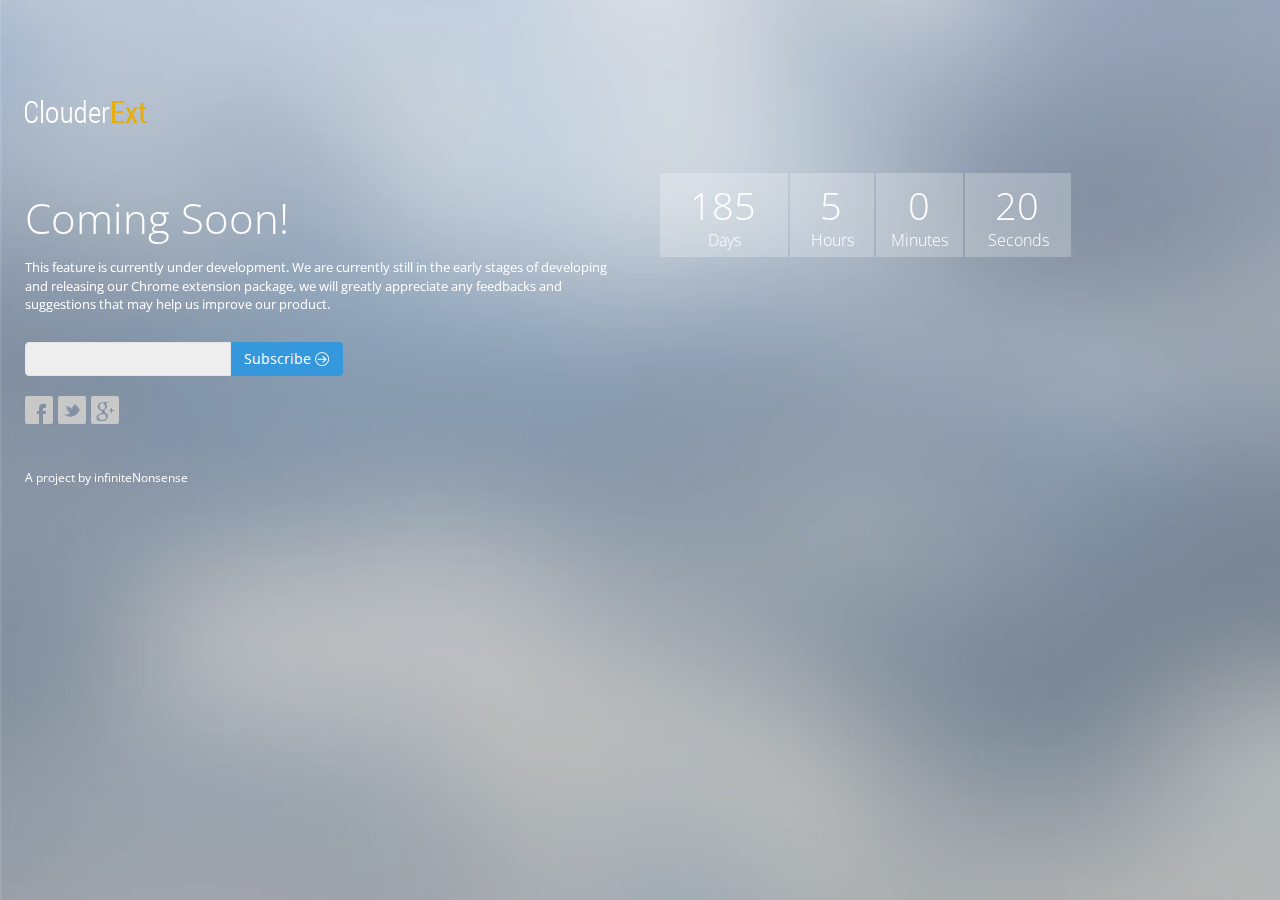
<file: coming.html>
<!DOCTYPE html>
<!-- 
Welcome to ClouderExt Sourcer
-->
<!--[if IE 8]> <html lang="en" class="ie8 no-js"> <![endif]-->
<!--[if IE 9]> <html lang="en" class="ie9 no-js"> <![endif]-->
<!--[if !IE]><!-->
<html lang="en">
<!--<![endif]-->
<!-- BEGIN HEAD -->
<head>
<meta charset="utf-8"/>
<title>ClouderExt | Coming Soon</title>
<meta http-equiv="X-UA-Compatible" content="IE=edge">
<meta content="width=device-width, initial-scale=1.0" name="viewport"/>
<meta http-equiv="Content-type" content="text/html; charset=utf-8">
<meta content="" name="description"/>
<meta content="" name="author"/>
<!-- BEGIN GLOBAL MANDATORY STYLES -->
<link href="https://fonts.googleapis.com/css?family=Open+Sans:400,300,600,700&subset=all" rel="stylesheet" type="text/css">
<link href="assets/global/plugins/font-awesome/css/font-awesome.min.css" rel="stylesheet" type="text/css">
<link href="assets/global/plugins/simple-line-icons/simple-line-icons.min.css" rel="stylesheet" type="text/css">
<link href="assets/global/plugins/bootstrap/css/bootstrap.min.css" rel="stylesheet" type="text/css">
<link href="assets/global/plugins/uniform/css/uniform.default.css" rel="stylesheet" type="text/css">
<link href="assets/global/plugins/bootstrap-switch/css/bootstrap-switch.min.css" rel="stylesheet" type="text/css"/>
<!-- END GLOBAL MANDATORY STYLES -->
<!-- BEGIN PAGE LEVEL STYLES -->
<link href="assets/admin/pages/css/coming-soon.css" rel="stylesheet" type="text/css"/>
<!-- END PAGE LEVEL STYLES -->
<!-- BEGIN THEME STYLES -->
<link href="assets/global/css/components-rounded.css" id="style_components" rel="stylesheet" type="text/css"/>
<link href="assets/global/css/plugins.css" rel="stylesheet" type="text/css"/>
<link href="assets/admin/layout4/css/layout.css" rel="stylesheet" type="text/css"/>
<link id="style_color" href="assets/admin/layout4/css/themes/light.css" rel="stylesheet" type="text/css"/>
<link href="assets/admin/layout4/css/custom.css" rel="stylesheet" type="text/css"/>
<!-- END THEME STYLES -->
<link rel="shortcut icon" href="favicon.ico"/>
</head>
<!-- END HEAD -->
<!-- BEGIN BODY -->
<!-- DOC: Apply "page-header-fixed-mobile" and "page-footer-fixed-mobile" class to body element to force fixed header or footer in mobile devices -->
<!-- DOC: Apply "page-sidebar-closed" class to the body and "page-sidebar-menu-closed" class to the sidebar menu element to hide the sidebar by default -->
<!-- DOC: Apply "page-sidebar-hide" class to the body to make the sidebar completely hidden on toggle -->
<!-- DOC: Apply "page-sidebar-closed-hide-logo" class to the body element to make the logo hidden on sidebar toggle -->
<!-- DOC: Apply "page-sidebar-hide" class to body element to completely hide the sidebar on sidebar toggle -->
<!-- DOC: Apply "page-sidebar-fixed" class to have fixed sidebar -->
<!-- DOC: Apply "page-footer-fixed" class to the body element to have fixed footer -->
<!-- DOC: Apply "page-sidebar-reversed" class to put the sidebar on the right side -->
<!-- DOC: Apply "page-full-width" class to the body element to have full width page without the sidebar menu -->
<body>
<div class="container">
	<div class="row">
		<div class="col-md-12 coming-soon-header">
			<a class="brand" href="index.html">
			<img src="assets/admin/layout4/img/logo-big.png" alt="logo"/>
			</a>
		</div>
	</div>
	<div class="row">
		<div class="col-md-6 coming-soon-content">
			<h1>Coming Soon!</h1>
			<p>
				 This feature is currently under development. We are currently still in the early stages of developing and releasing our Chrome extension package, we will greatly appreciate any feedbacks and suggestions that may help us improve our product.
			</p>
			<br>
			<form class="form-inline" action="#">
				<div class="input-group input-large">
					<input type="text" class="form-control" disabled>
					<span class="input-group-btn">
					<button class="btn blue" type="button">
					<span>
					Subscribe </span>
					<i class="m-icon-swapright m-icon-white"></i></button>
					</span>
				</div>
			</form>
			<ul class="social-icons margin-top-20">
				<li>
					<a href="https://www.facebook.com/clouderext" target="_blank" data-original-title="Facebook" class="facebook">
					</a>
				</li>
				<li>
					<a href="https://twitter.com/ClouderExt" target="_blank" data-original-title="Twitter" class="twitter">
					</a>
				</li>
				<li>
					<a href="https://plus.google.com/118228912377223703638" target="_blank" data-original-title="Goole Plus" class="googleplus">
					</a>
				</li>
			</ul>
		</div>
		<div class="col-md-6 coming-soon-countdown">
			<div id="defaultCountdown">
			</div>
		</div>
	</div>
	<!--/end row-->
	<div class="row">
		<div class="col-md-12 coming-soon-footer">
			 A project by infiniteNonsense
		</div>
	</div>
</div>
<!-- BEGIN JAVASCRIPTS(Load javascripts at bottom, this will reduce page load time) -->
<!-- BEGIN CORE PLUGINS -->
<!--[if lt IE 9]>
<script src="assets/global/plugins/respond.min.js"></script>
<script src="assets/global/plugins/excanvas.min.js"></script> 
<![endif]-->
<script src="assets/global/plugins/jquery.min.js" type="text/javascript"></script>
<script src="assets/global/plugins/jquery-migrate.min.js" type="text/javascript"></script>
<!-- IMPORTANT! Load jquery-ui.min.js before bootstrap.min.js to fix bootstrap tooltip conflict with jquery ui tooltip -->
<script src="assets/global/plugins/jquery-ui/jquery-ui.min.js" type="text/javascript"></script>
<script src="assets/global/plugins/bootstrap/js/bootstrap.min.js" type="text/javascript"></script>
<script src="assets/global/plugins/bootstrap-hover-dropdown/bootstrap-hover-dropdown.min.js" type="text/javascript"></script>
<script src="assets/global/plugins/jquery-slimscroll/jquery.slimscroll.min.js" type="text/javascript"></script>
<script src="assets/global/plugins/jquery.blockui.min.js" type="text/javascript"></script>
<script src="assets/global/plugins/jquery.cokie.min.js" type="text/javascript"></script>
<script src="assets/global/plugins/uniform/jquery.uniform.min.js" type="text/javascript"></script>
<script src="assets/global/plugins/bootstrap-switch/js/bootstrap-switch.min.js" type="text/javascript"></script>
<!-- END CORE PLUGINS -->
<!-- BEGIN PAGE LEVEL PLUGINS -->
<script src="assets/global/plugins/countdown/jquery.countdown.min.js" type="text/javascript"></script>
<script src="assets/global/plugins/backstretch/jquery.backstretch.min.js" type="text/javascript"></script>
<!-- END PAGE LEVEL PLUGINS -->
<!-- BEGIN PAGE LEVEL SCRIPTS -->
<script src="assets/global/scripts/metronic.js" type="text/javascript"></script>
<script src="assets/admin/layout4/scripts/layout.js" type="text/javascript"></script>
<script src="assets/admin/layout4/scripts/demo.js" type="text/javascript"></script>
<script src="assets/admin/pages/scripts/coming-soon.js" type="text/javascript"></script>
<!-- END PAGE LEVEL SCRIPTS -->
<script>
jQuery(document).ready(function() {     
  Metronic.init(); // init metronic core components
Layout.init(); // init current layout
Demo.init(); // init demo features
  ComingSoon.init();
  // init background slide images
    $.backstretch([
            "assets/admin/pages/media/bg/1.jpg",
            "assets/admin/pages/media/bg/2.jpg",
            "assets/admin/pages/media/bg/3.jpg",
    "assets/admin/pages/media/bg/4.jpg"
        ], {
        fade: 1000,
        duration: 10000
   });
});
</script>
<!-- END JAVASCRIPTS -->
</body>
<!-- END BODY -->
</html>
</file>
<file: assets/global/plugins/uniform/css/uniform.default.css>
/*

Uniform Theme: Uniform Default
Version: 1.8
By: Josh Pyles
License: MIT License
---
For use with the Uniform plugin:
http://uniformjs.com/

*/
/* General settings */
div.selector, div.selector span, div.checker span, div.radio span, div.uploader, div.uploader span.action, div.button, div.button span {
  background-image: url("../images/sprite.png");
  background-repeat: no-repeat;
  -webkit-font-smoothing: antialiased; }
div.selector, div.checker, div.button, div.radio, div.uploader {
  display: -moz-inline-box;
  display: inline-block;
  *display: inline;
  zoom: 1;
  vertical-align: middle;
  /* Keeping this as :focus to remove browser styles */ }
  div.selector:focus, div.checker:focus, div.button:focus, div.radio:focus, div.uploader:focus {
    outline: 0; }
div.selector, div.selector *, div.radio, div.radio *, div.checker, div.checker *, div.uploader, div.uploader *, div.button, div.button * {
  margin: 0;
  padding: 0; }

.highContrastDetect {
  background: url("../images/bg-input.png") repeat-x 0 0;
  width: 0px;
  height: 0px; }

/* Input & Textarea */
input.uniform-input,
select.uniform-multiselect,
textarea.uniform {
  padding: 3px;
  background: url("../images/bg-input.png") repeat-x 0 0;
  outline: 0; }
  input.uniform-input.active,
  select.uniform-multiselect.active,
  textarea.uniform.active {
    background: url("../images/bg-input-focus.png") repeat-x 0 0; }

/* Remove default webkit and possible mozilla .search styles.
 * Keeping this as :active to remove browser styles */
div.checker input,
input[type="search"],
input[type="search"]:active {
  -moz-appearance: none;
  -webkit-appearance: none; }

/* Select */
div.selector {
  background-position: 0 -130px;
  line-height: 26px;
  height: 26px;
  padding: 0 0 0 10px;
  position: relative;
  overflow: hidden; }
  div.selector span {
    text-overflow: ellipsis;
    display: block;
    overflow: hidden;
    white-space: nowrap;
    background-position: right 0;
    height: 26px;
    line-height: 26px;
    padding-right: 25px;
    cursor: pointer;
    width: 100%;
    display: block; }
  div.selector.fixedWidth {
    width: 190px; }
    div.selector.fixedWidth span {
      width: 155px; }
  div.selector select {
    opacity: 0;
    filter: alpha(opacity=0);
    -moz-opacity: 0;
    border: none;
    background: none;
    position: absolute;
    height: 22px;
    top: 2px;
    left: 0px;
    width: 100%; }
  div.selector.active {
    background-position: 0 -156px; }
    div.selector.active span {
      background-position: right -26px; }
  div.selector.hover, div.selector.focus {
    background-position: 0 -182px; }
    div.selector.hover span, div.selector.focus span {
      background-position: right -52px; }
    div.selector.hover.active, div.selector.focus.active {
      background-position: 0 -208px; }
      div.selector.hover.active span, div.selector.focus.active span {
        background-position: right -78px; }
  div.selector.disabled, div.selector.disabled.active {
    background-position: 0 -234px; }
    div.selector.disabled span, div.selector.disabled.active span {
      background-position: right -104px; }

/* Checkbox */
div.checker {
  position: relative; }
  div.checker, div.checker span, div.checker input {
    width: 19px;
    height: 19px; }
  div.checker span {
    display: -moz-inline-box;
    display: inline-block;
    *display: inline;
    zoom: 1;
    text-align: center;
    background-position: 0 -260px; }
    div.checker span.checked {
      background-position: -76px -260px; }
  div.checker input {
    opacity: 0;
    filter: alpha(opacity=0);
    -moz-opacity: 0;
    border: none;
    background: none;
    display: -moz-inline-box;
    display: inline-block;
    *display: inline;
    zoom: 1; }
  div.checker.active span {
    background-position: -19px -260px; }
    div.checker.active span.checked {
      background-position: -95px -260px; }
  div.checker.hover span, div.checker.focus span {
    background-position: -38px -260px; }
    div.checker.hover span.checked, div.checker.focus span.checked {
      background-position: -114px -260px; }
  div.checker.hover.active span, div.checker.focus.active span {
    background-position: -57px -260px; }
    div.checker.hover.active span.checked, div.checker.focus.active span.checked {
      background-position: -133px -260px; }
  div.checker.disabled, div.checker.disabled.active {
    background-position: -152px -260px; }
    div.checker.disabled span.checked, div.checker.disabled.active span.checked {
      background-position: -171px -260px; }

/* Radio */
div.radio {
  position: relative; }
  div.radio, div.radio span, div.radio input {
    width: 18px;
    height: 18px; }
  div.radio span {
    display: -moz-inline-box;
    display: inline-block;
    *display: inline;
    zoom: 1;
    text-align: center;
    background-position: 0 -279px; }
    div.radio span.checked {
      background-position: -72px -279px; }
  div.radio input {
    opacity: 0;
    filter: alpha(opacity=0);
    -moz-opacity: 0;
    border: none;
    background: none;
    display: -moz-inline-box;
    display: inline-block;
    *display: inline;
    zoom: 1;
    text-align: center; }
  div.radio.active span {
    background-position: -18px -18px -279px; }
    div.radio.active span.checked {
      background-position: -90px -279px; }
  div.radio.hover span, div.radio.focus span {
    background-position: -36px -36px -279px; }
    div.radio.hover span.checked, div.radio.focus span.checked {
      background-position: -108px -279px; }
  div.radio.hover.active span, div.radio.focus.active span {
    background-position: -54px -279px; }
    div.radio.hover.active span.checked, div.radio.focus.active span.checked {
      background-position: -126px -279px; }
  div.radio.disabled span, div.radio.disabled.active span {
    background-position: -144px -279px; }
    div.radio.disabled span.checked, div.radio.disabled.active span.checked {
      background-position: -162px -279px; }

/* Uploader */
div.uploader {
  background-position: 0 -297px;
  height: 28px;
  width: 190px;
  cursor: pointer;
  position: relative;
  overflow: hidden; }
  div.uploader span.action {
    background-position: right -409px;
    height: 28px;
    line-height: 28px;
    width: 82px;
    text-align: center;
    float: left;
    display: inline;
    overflow: hidden;
    cursor: pointer; }
  div.uploader span.filename {
    text-overflow: ellipsis;
    display: block;
    overflow: hidden;
    white-space: nowrap;
    float: left;
    cursor: default;
    height: 24px;
    margin: 2px 0 2px 2px;
    line-height: 24px;
    width: 85px;
    padding: 0 10px; }
  div.uploader input {
    opacity: 0;
    filter: alpha(opacity=0);
    -moz-opacity: 0;
    border: none;
    background: none;
    position: absolute;
    top: 0;
    right: 0;
    float: right;
    cursor: default;
    width: 100%;
    height: 100%; }
  div.uploader.active span.action {
    background-position: right -465px; }
  div.uploader.hover, div.uploader.focus {
    background-position: 0 -353px; }
    div.uploader.hover span.action, div.uploader.focus span.action {
      background-position: right -437px; }
    div.uploader.hover.active span.action, div.uploader.focus.active span.action {
      background-position: right -493px; }
  div.uploader.disabled, div.uploader.disabled.active {
    background-position: 0 -325px; }
    div.uploader.disabled span.action, div.uploader.disabled.active span.action {
      background-position: right -381px; }

/* Buttons */
div.button {
  background-position: 0 -641px;
  height: 30px;
  cursor: pointer;
  position: relative;
  /* Keep buttons barely visible so they can get focus */ }
  div.button a, div.button button, div.button input {
    opacity: 0.01;
    filter: alpha(opacity=1);
    -moz-opacity: 0.01;
    display: block;
    top: 0;
    left: 0;
    right: 0;
    bottom: 0;
    position: absolute; }
  div.button span {
    display: -moz-inline-box;
    display: inline-block;
    *display: inline;
    zoom: 1;
    line-height: 22px;
    text-align: center;
    background-position: right -521px;
    height: 22px;
    margin-left: 13px;
    padding: 8px 15px 0 2px; }
  div.button.active {
    background-position: 0 -671px; }
    div.button.active span {
      background-position: right -551px;
      cursor: default; }
  div.button.hover, div.button.focus {
    background-position: 0 -701px; }
    div.button.hover span, div.button.focus span {
      background-position: right -581px; }
  div.button.disabled, div.button.disabled.active {
    background-position: 0 -731px; }
    div.button.disabled span, div.button.disabled.active span {
      background-position: right -611px;
      cursor: default; }

/* INPUT & TEXTAREA */
input.uniform-input,
select.uniform-multiselect,
textarea.uniform {
  font-size: 12px;
  font-family: "Helvetica Neue", Arial, Helvetica, sans-serif;
  font-weight: normal;
  color: #777;
  border-top: solid 1px #aaaaaa;
  border-left: solid 1px #aaaaaa;
  border-bottom: solid 1px #cccccc;
  border-right: solid 1px #cccccc;
  -webkit-border-radius: 3px;
  -moz-border-radius: 3px;
  border-radius: 3px; }
  input.uniform-input.hover, input.uniform-input.focus,
  select.uniform-multiselect.hover,
  select.uniform-multiselect.focus,
  textarea.uniform.hover,
  textarea.uniform.focus {
    -webkit-box-shadow: 0px 0px 4px rgba(0, 0, 0, 0.3);
    -moz-box-shadow: 0px 0px 4px rgba(0, 0, 0, 0.3);
    box-shadow: 0px 0px 4px rgba(0, 0, 0, 0.3);
    border-color: #999; }

/* PRESENTATION */
/* Buttons */
div.button span {
  font-weight: bold;
  font-family: "Helvetica Neue", Arial, Helvetica, sans-serif;
  font-size: 12px;
  letter-spacing: 1px;
  text-transform: uppercase; }
div.button.hover span, div.button.focus span {
  color: #555; }
div.button.disabled span, div.button.disabled.active span {
  color: #bbb; }

/* Select */
div.selector {
  font-size: 12px; }
  div.selector span {
    color: #666;
    text-shadow: 0 1px 0 white; }
  div.selector select {
    font-family: "Helvetica Neue", Arial, Helvetica, sans-serif;
    font-size: 12px; }
  div.selector.disabled span, div.selector.disabled.active span {
    color: #bbb; }

/* Checker */
div.checker {
  margin-right: 5px; }

/* Radio */
div.radio {
  margin-right: 3px; }

/* Uploader */
div.uploader span.action {
  text-shadow: white 0px 1px 0px;
  background-color: #fff;
  font-size: 11px;
  font-weight: bold; }
div.uploader span.filename {
  color: #777;
  border-right: solid 1px #bbbbbb;
  font-size: 11px; }
div.uploader.disabled span.action, div.uploader.disabled.active span.action {
  color: #aaa; }
div.uploader.disabled span.filename, div.uploader.disabled.active span.filename {
  border-color: #ddd;
  color: #aaa; }

input.uniform-input, input.uniform-input:focus {
  background-color: #fff; }
</file>
<file: assets/admin/pages/css/coming-soon.css>
/***
Coming Soon Page
***/
body {
  background-color: #ddd;
  padding: 0;
  margin: 0;
}

.coming-soon-header {
  padding: 20px;
  margin-top: 80px;
}

.coming-soon-content {
  padding: 20px;
  margin-top: 10px;
}

.coming-soon-countdown {
  padding: 20px;
}

.coming-soon-content h1,
.coming-soon-content p {
  color: #fff;
}

.coming-soon-content h1 {
  font-size: 42px;
  line-height: 50px;
  margin-bottom: 15px;
  font-weight: 300;
}

.coming-soon-content p {
  font-size: 13px;
}

.coming-soon-footer {
  text-align: left !important;
  font-size: 12px;
  color: #fefefe;
  padding: 20px 20px 20px 20px;
}

/*Countdown*/
#defaultCountdown {
  width: 100%;
  margin: 10px 0;
  overflow: hidden;
}

#defaultCountdown span.countdown_row {
  overflow: hidden;
}

#defaultCountdown span.countdown_row span {
  font-size: 16px;
  font-weight: 300;
  line-height: 20px;
  margin-right: 2px;
}

#defaultCountdown span.countdown_row > span {
  float: left;
}

#defaultCountdown span.countdown_section {
  color: #fff;
  padding: 7px 15px !important;
  margin-bottom: 2px;
  font-weight: 300;
  background: url(../img/bg-white.png) repeat;
  text-align: center;
}

#defaultCountdown span.countdown_amount {
  display: inline-block;
  font-size: 38px !important;
  padding: 15px !important;
  font-weight: 300;
}

/*Responsive*/
@media (max-width: 1024px) {
  #defaultCountdown span.countdown_amount {
    padding: 10px;
  }
}
@media (max-width: 767px) {
  .coming-soon-header,
  .coming-soon-countdown,
  .coming-soon-content,
  .coming-soon-footer {
    margin-top: 0px;
    padding: 10px;
  }
}
@media (max-width: 320px) {
  .coming-soon-content .btn-subscribe span {
    display: none;
  }
}
</file>
<file: assets/admin/layout4/css/layout.css>
@media print {
  body {
    background-color: #fff !important;
  }

  .page-bar {
    display: none;
  }

  .page-sidebar-wrapper {
    display: none;
  }

  .theme-panel {
    display: none;
  }

  .hidden-print {
    display: none;
  }

  .page-footer {
    display: none;
  }

  .no-page-break {
    page-break-after: avoid;
  }

  .page-container {
    margin: 0px !important;
    padding: 0px !important;
  }

  .page-content {
    padding: 0 !important;
    min-height: 300px !important;
    padding: 0px 20px 20px !important;
    margin: 0 !important;
  }
  .page-content > .portlet {
    padding: 0;
    margin: 0;
  }
  .page-content > .portlet > .portlet-body {
    padding: 0;
    margin: 0;
  }
}
/***
Page Header
***/
.page-header.navbar {
  width: 100%;
  padding: 0 20px 0 20px;
  margin: 0;
  border: 0px;
  padding: 0px;
  box-shadow: none;
  height: 75px;
  min-height: 75px;
  filter: none;
  background-image: none;
  /* Fixed header */
  /* Header logo */
  /* header top */
  /* Search box */
  /* Menu Toggler */
  /* Top menu */
}
.page-header.navbar.navbar-fixed-top {
  z-index: 9995;
}
.page-header.navbar.navbar-static-top {
  z-index: 9995;
}
.page-header.navbar .page-logo {
  float: left;
  display: block;
  width: 265px;
  height: 75px;
  padding-left: 20px;
  padding-right: 20px;
}
.page-header.navbar .page-logo > .logo-image,
.page-header.navbar .page-logo > a {
  display: block;
  float: left;
}
.page-header.navbar .page-logo .logo-default {
  margin: 29px 10px 0 10px;
}
.page-header.navbar .page-logo .logo-mini {
  display: none;
  margin-left: 5px;
}
.page-header.navbar .page-logo .text-logo {
  padding-left: 20px;
  padding-top: 12px;
}
.page-header.navbar .page-top {
  height: 75px;
  float: right;
}
.page-header.navbar .search-form {
  margin: 23px 20px 0 0;
  display: inline-block;
  width: 30px;
  float: left;
}
.page-header.navbar .search-form .input-group {
  border-radius: 25px !important;
}
.page-header.navbar .search-form .input-group .form-control {
  border: 0;
  background: transparent !important;
  padding: 0;
  margin: 0;
  text-indent: -150000px;
}
.page-header.navbar .search-form .input-group .form-control:hover {
  cursor: pointer;
}
.page-header.navbar .search-form .input-group .input-group-btn {
  padding: 0;
  margin: 0;
}
.page-header.navbar .search-form .input-group .input-group-btn .btn.submit {
  margin: 3px 7px 0 0;
  padding: 0;
  background: none;
  display: block;
}
.page-header.navbar .search-form .input-group .input-group-btn .btn.submit > i {
  font-size: 13px;
}
.page-header.navbar .search-form.open {
  width: 300px !important;
}
.page-header.navbar .search-form.open .input-group .form-control {
  text-indent: 0;
  padding: 6px 12px;
}
.page-header.navbar .search-form.open .input-group .form-control:hover {
  cursor: text;
}
.page-header.navbar .menu-toggler {
  display: block;
  cursor: pointer;
  opacity: 0.6;
  filter: alpha(opacity=60);
  width: 20px;
  height: 14px;
  background-repeat: no-repeat;
  background-position: center center;
}
.page-header.navbar .menu-toggler:hover {
  filter: alpha(opacity=100);
  opacity: 1;
}
.page-header.navbar .menu-toggler.sidebar-toggler {
  float: right;
  margin: 30px 0 0 0;
}
.page-sidebar-closed.page-sidebar-closed-hide-logo .page-header.navbar .menu-toggler.sidebar-toggler {
  margin-right: 17px;
}
.page-header.navbar .menu-toggler.responsive-toggler {
  display: none;
  float: right;
  margin: 30.5px 14px 0 6px;
}
.page-header.navbar .page-actions {
  margin: 17px 0 15px 10px;
  padding: 0;
  float: left;
}
.page-header.navbar .page-actions .btn-group .btn-sm {
  margin-top: 6px;
}
.page-header.navbar .top-menu {
  display: inline-block;
  margin: 0;
  padding: 0;
}
.page-header.navbar .top-menu .navbar-nav {
  padding: 0;
  margin-right: 20px;
  display: block;
  /* Extended Dropdowns */
  /* Notification */
  /* Inbox */
  /* Tasks */
  /* User */
  /* Language */
  /* Dark version */
}
.page-header.navbar .top-menu .navbar-nav > li.dropdown {
  margin: 0px;
  padding: 0px;
  height: 75px;
  display: inline-block;
}
.page-header.navbar .top-menu .navbar-nav > li.dropdown:last-child {
  padding-right: 0px;
}
.page-header.navbar .top-menu .navbar-nav > li.dropdown > .dropdown-toggle {
  margin: 0px;
  padding: 29px 12px 24px 12px;
}
.page-header.navbar .top-menu .navbar-nav > li.dropdown > .dropdown-toggle:last-child {
  padding-right: 0;
}
.page-header.navbar .top-menu .navbar-nav > li.dropdown > .dropdown-toggle > i {
  font-size: 16px;
}
.page-header.navbar .top-menu .navbar-nav > li.dropdown > .dropdown-toggle > i.glyphicon {
  top: 0;
  font-size: 14px;
}
.page-header.navbar .top-menu .navbar-nav > li.dropdown > .dropdown-toggle > .badge {
  display: inline-block;
  font-family: "Open Sans", sans-serif;
  margin: -6px 0 0 0;
  font-weight: 600;
  padding: 6px 9px;
  height: 24px;
}
.page-header.navbar .top-menu .navbar-nav > li.dropdown > .dropdown-toggle:focus {
  background: none;
}
.page-header.navbar .top-menu .navbar-nav > li.dropdown .dropdown-menu {
  margin-top: 9px;
  -webkit-border-radius: 4px;
  -moz-border-radius: 4px;
  -ms-border-radius: 4px;
  -o-border-radius: 4px;
  border-radius: 4px;
}
.page-header.navbar .top-menu .navbar-nav > li.dropdown .dropdown-menu:before {
  position: absolute;
  top: -7px;
  right: 9px;
  display: inline-block !important;
  border-right: 7px solid transparent;
  border-bottom: 7px solid #eee;
  border-left: 7px solid transparent;
  border-bottom-color: rgba(0, 0, 0, 0.2);
  content: '';
}
.page-header.navbar .top-menu .navbar-nav > li.dropdown .dropdown-menu:after {
  position: absolute;
  top: -6px;
  right: 10px;
  display: inline-block !important;
  border-right: 6px solid transparent;
  border-bottom: 6px solid #fff;
  border-left: 6px solid transparent;
  content: '';
}
.page-header.navbar .top-menu .navbar-nav > li.dropdown .dropdown-menu > li > a {
  color: #555;
}
.page-header.navbar .top-menu .navbar-nav > li.separator {
  height: 18px;
  width: 1px;
  background: #F0F3F5;
  padding: 0;
  margin: 26px 0 0 0;
}
.page-header.navbar .top-menu .navbar-nav > li.dropdown-extended .dropdown-menu {
  min-width: 160px;
  max-width: 275px;
  width: 275px;
  z-index: 9995;
  /* header notifications dropdowns */
}
.page-header.navbar .top-menu .navbar-nav > li.dropdown-extended .dropdown-menu > li.external {
  display: block;
  overflow: hidden;
  padding: 15px 15px;
  letter-spacing: 0.5px;
  -webkit-border-radius: 4px 4px 0 0;
  -moz-border-radius: 4px 4px 0 0;
  -ms-border-radius: 4px 4px 0 0;
  -o-border-radius: 4px 4px 0 0;
  border-radius: 4px 4px 0 0;
}
.page-header.navbar .top-menu .navbar-nav > li.dropdown-extended .dropdown-menu > li.external > h3 {
  margin: 0;
  padding: 0;
  float: left;
  font-size: 13px;
  display: inline-block;
}
.page-header.navbar .top-menu .navbar-nav > li.dropdown-extended .dropdown-menu > li.external > a {
  display: inline-block;
  padding: 0;
  background: none;
  clear: inherit;
  font-size: 13px;
  font-weight: 300;
  position: absolute;
  right: 10px;
  border: 0;
  margin-top: -1px;
}
.page-header.navbar .top-menu .navbar-nav > li.dropdown-extended .dropdown-menu > li.external > a:hover {
  text-decoration: underline;
}
.page-header.navbar .top-menu .navbar-nav > li.dropdown-extended .dropdown-menu .dropdown-menu-list {
  padding-right: 0 !important;
  padding-left: 0;
  list-style: none;
}
.page-header.navbar .top-menu .navbar-nav > li.dropdown-extended .dropdown-menu .dropdown-menu-list > li > a {
  display: block;
  clear: both;
  font-weight: 300;
  line-height: 20px;
  white-space: normal;
  font-size: 13px;
  padding: 16px 15px 18px;
  text-shadow: none;
}
.page-header.navbar .top-menu .navbar-nav > li.dropdown-extended .dropdown-menu .dropdown-menu-list > li > a:hover {
  opacity: 1 ;
  filter: alpha(opacity=100) ;
}
.page-header.navbar .top-menu .navbar-nav > li.dropdown-extended .dropdown-menu .dropdown-menu-list > li:first-child a {
  border-top: none;
}
.page-header.navbar .top-menu .navbar-nav > li.dropdown-notification .dropdown-menu .dropdown-menu-list > li a .details {
  overflow: hidden;
}
.page-header.navbar .top-menu .navbar-nav > li.dropdown-notification .dropdown-menu .dropdown-menu-list > li a .details .label-icon {
  margin-right: 10px;
  -webkit-border-radius: 50%;
  -moz-border-radius: 50%;
  -ms-border-radius: 50%;
  -o-border-radius: 50%;
  border-radius: 50%;
}
.page-header.navbar .top-menu .navbar-nav > li.dropdown-notification .dropdown-menu .dropdown-menu-list > li a .details .label-icon i {
  margin-right: 2px;
  margin-left: 1px;
}
.page-header.navbar .top-menu .navbar-nav > li.dropdown-notification .dropdown-menu .dropdown-menu-list > li a .details .label-icon .badge {
  right: 15px;
}
.page-header.navbar .top-menu .navbar-nav > li.dropdown-notification .dropdown-menu .dropdown-menu-list > li a .time {
  float: right;
  max-width: 75px;
  font-size: 11px;
  font-weight: 400;
  opacity: 0.7 ;
  filter: alpha(opacity=70) ;
  text-align: right;
  padding: 1px 5px;
}
.page-header.navbar .top-menu .navbar-nav > li.dropdown-inbox > .dropdown-menu .dropdown-menu-list > li .photo {
  float: left;
  margin: 0 6px 6px 0;
}
.page-header.navbar .top-menu .navbar-nav > li.dropdown-inbox > .dropdown-menu .dropdown-menu-list > li .photo img {
  height: 40px;
  width: 40px;
  -webkit-border-radius: 50% !important;
  -moz-border-radius: 50% !important;
  -ms-border-radius: 50% !important;
  -o-border-radius: 50% !important;
  border-radius: 50% !important;
}
.page-header.navbar .top-menu .navbar-nav > li.dropdown-inbox > .dropdown-menu .dropdown-menu-list > li .subject {
  display: block;
  margin-left: 46px;
}
.page-header.navbar .top-menu .navbar-nav > li.dropdown-inbox > .dropdown-menu .dropdown-menu-list > li .subject .from {
  font-size: 13px;
  font-weight: 600;
}
.page-header.navbar .top-menu .navbar-nav > li.dropdown-inbox > .dropdown-menu .dropdown-menu-list > li .subject .time {
  font-size: 12px;
  font-weight: 400;
  opacity: 0.5 ;
  filter: alpha(opacity=50) ;
  float: right;
}
.page-header.navbar .top-menu .navbar-nav > li.dropdown-inbox > .dropdown-menu .dropdown-menu-list > li .message {
  display: block !important;
  font-size: 12px;
  line-height: 1.3;
  margin-left: 46px;
}
.page-header.navbar .top-menu .navbar-nav > li.dropdown-tasks .dropdown-menu .dropdown-menu-list > li .task {
  margin-bottom: 5px;
}
.page-header.navbar .top-menu .navbar-nav > li.dropdown-tasks .dropdown-menu .dropdown-menu-list > li .task .desc {
  font-size: 13px;
  font-weight: 300;
}
.page-header.navbar .top-menu .navbar-nav > li.dropdown-tasks .dropdown-menu .dropdown-menu-list > li .task .percent {
  float: right;
  font-weight: 600;
  display: inline-block;
}
.page-header.navbar .top-menu .navbar-nav > li.dropdown-tasks .dropdown-menu .dropdown-menu-list > li .progress {
  display: block;
  height: 8px;
  margin: 8px 0 2px;
}
.page-header.navbar .top-menu .navbar-nav > li.dropdown-tasks .dropdown-menu .dropdown-menu-list > li .progress .progress-bar {
  box-shadow: none;
}
.page-header.navbar .top-menu .navbar-nav > li.dropdown-user {
  padding: 0 0 0 10px;
}
.page-header.navbar .top-menu .navbar-nav > li.dropdown-user .dropdown-toggle {
  padding: 25px 10px 18px 10px;
}
.page-header.navbar .top-menu .navbar-nav > li.dropdown-user .dropdown-toggle > .username {
  display: inline-block;
  font-size: 14px;
  font-weight: 600;
}
.page-header.navbar .top-menu .navbar-nav > li.dropdown-user .dropdown-toggle > img {
  margin-top: 4px;
  margin-left: 5px;
  margin-top: -8px;
  height: 39px;
  display: inline-block;
}
.page-header.navbar .top-menu .navbar-nav > li.dropdown-user .dropdown-toggle > i {
  display: inline-block;
  margin-top: 5px;
  margin: 0;
  font-size: 14px;
  font-weight: 600;
}
.page-header.navbar .top-menu .navbar-nav > li.dropdown-user .dropdown-menu {
  width: 175px;
}
.page-header.navbar .top-menu .navbar-nav > li.dropdown-user .dropdown-menu > li > a {
  font-size: 14px;
  font-weight: 300;
}
.page-header.navbar .top-menu .navbar-nav > li.dropdown-user .dropdown-menu > li > a i {
  width: 15px;
  display: inline-block;
  margin-right: 9px;
}
.page-header.navbar .top-menu .navbar-nav > li.dropdown-user .dropdown-menu > li > a .badge {
  margin-right: 10px;
}
.page-header.navbar .top-menu .navbar-nav > li.dropdown-language {
  padding-left: 0;
  padding-right: 0;
  margin: 0;
}
.page-header.navbar .top-menu .navbar-nav > li.dropdown-language > .dropdown-toggle {
  font-size: 13px;
  padding: 28px 12px 26px 12px;
}
.page-header.navbar .top-menu .navbar-nav > li.dropdown-language > .dropdown-toggle > img {
  margin-bottom: 2px;
}
.page-header.navbar .top-menu .navbar-nav > li.dropdown-language > .dropdown-toggle > i {
  font-size: 14px;
}
.page-header.navbar .top-menu .navbar-nav > li.dropdown-language > .dropdown-menu > li > a {
  font-size: 13px;
}
.page-header.navbar .top-menu .navbar-nav > li.dropdown-language > .dropdown-menu > li > a > img {
  margin-bottom: 2px;
  margin-right: 5px;
}
.page-header.navbar .top-menu .navbar-nav li.dropdown-dark .dropdown-menu {
  border: 0;
}
.page-header.navbar .top-menu .navbar-nav li.dropdown-dark .dropdown-menu:before {
  border-left: none;
  border-right: none;
}
.page-header.navbar .top-menu .navbar-nav li.dropdown-dark .dropdown-menu .dropdown-menu-list > li.external a {
  background: none !important;
  border: none !important;
}

/* Form medium devices upto large devices */
@media (min-width: 992px) and (max-width: 1200px) {
  /* 992px 1200px */
  /* Boxed layout */
  .page-boxed .page-header.navbar {
    /* Top menu */
  }
  .page-boxed .page-header.navbar .top-menu .navbar-nav > li.dropdown-user .dropdown-toggle .username.username-hide-on-mobile {
    display: none;
  }
  .page-boxed .page-header.navbar .top-menu .navbar-nav > li.dropdown-language .dropdown-toggle .langname {
    display: none;
  }
}
@media (min-width: 992px) {
  /* 992px */
  /* Page header */
  .page-header.navbar {
    /* Header logo */
    /* Search box */
  }
  .page-sidebar-closed.page-sidebar-closed-hide-logo .page-header.navbar .page-logo {
    padding: 0;
  }
  .page-sidebar-closed.page-sidebar-closed-hide-logo .page-header.navbar .page-logo {
    width: 54px;
    margin-left: 20px;
    margin-right: 10px;
  }
  .page-sidebar-closed.page-sidebar-closed-hide-logo .page-header.navbar .page-logo .logo-default {
    display: none;
  }
  .page-header.navbar .search-form.search-form-expanded {
    width: 175px;
  }
  .page-header.navbar .search-form.search-form-expanded .input-group .form-control {
    text-indent: 0;
    padding: 6px 12px;
  }
  .page-header.navbar .search-form.search-form-expanded .input-group .form-control:hover {
    cursor: text;
  }

  /* Boxed Layout */
  .page-boxed .page-header.navbar {
    /* Page logo */
    /* Page actions */
    /* Top menu */
  }
  .page-boxed .page-header.navbar .page-logo {
    width: 235px;
    padding-right: 0;
  }
  .page-boxed .page-header.navbar .page-actions {
    margin-left: 40px;
  }

  /* Sidebar closed & logo hidden */
  .page-sidebar-closed.page-sidebar-closed-hide-logo.page-boxed .page-header.navbar {
    /* Page logo */
  }
  .page-sidebar-closed.page-sidebar-closed-hide-logo.page-boxed .page-header.navbar .page-logo {
    width: 54px;
  }

  /* Boxed layout & page sidebar fixed layout */
  .page-boxed.page-sidebar-fixed .page-header.navbar {
    /* Page logo */
  }
  .page-boxed.page-sidebar-fixed .page-header.navbar .page-logo {
    width: 235px;
  }
}
@media (max-width: 991px) {
  /* 991px */
  /* Page header */
  .page-header.navbar {
    padding: 0;
    margin: 0;
    position: relative;
    clear: both;
    /* Page logo */
    /* Menu Toggler */
    /* Search form */
    /* Top Menu */
  }
  .page-header.navbar .page-logo {
    width: auto;
    padding: 0 15px 0 10px;
  }
  .page-header.navbar .page-logo img {
    margin-left: 4px !important;
  }
  .page-header.navbar .menu-toggler.sidebar-toggler {
    display: none !important;
  }
  .page-header.navbar .menu-toggler.responsive-toggler {
    display: inline-block;
  }
  .page-header.navbar .search-form {
    margin-left: 0;
  }
  .page-header.navbar .search-form.open {
    z-index: 3;
    left: 10px;
    right: 10px;
    position: absolute;
    width: auto !important;
    margin: 24px 0 0 0;
  }
  .page-header.navbar .page-header-inner.container {
    width: 100%;
    max-width: none !important;
    margin: 0 !important;
    padding: 0 !important;
  }
  .page-header.navbar .top-menu .navbar-nav {
    display: inline-block;
    margin: 0 10px 0 0;
  }
  .page-header.navbar .top-menu .navbar-nav > li {
    float: left;
  }
  .page-header.navbar .top-menu .navbar-nav .nav li.dropdown i {
    display: inline-block;
    position: relative;
    top: 1px;
    right: 0px;
  }
  .page-header.navbar .top-menu .navbar-nav .open .dropdown-menu {
    position: absolute;
  }

  /* Fixed header for mobile */
  .page-header-fixed.page-header-fixed-mobile .navbar-fixed-top {
    position: fixed;
  }

  /* Boxed Layout */
  .page-boxed .page-header.navbar > .container {
    max-width: none !important;
    margin: 0 !important;
    padding: 0 !important;
  }
}
@media (min-width: 768px) and (max-width: 991px) {
  /* 768px & 991px */
  /* Boxed Layout */
  .page-boxed .page-header.navbar {
    margin: auto !important;
    padding: 0;
  }
  .page-boxed .page-header.navbar > .container {
    margin: auto !important;
  }
}
@media (max-width: 767px) {
  /* 767px */
  /* Page header */
  .page-header.navbar {
    padding: 0;
    /* Header logo */
    /* Search box */
    /* Top navigation menu*/
  }
  .page-header.navbar .page-logo {
    width: auto;
  }
  .page-header.navbar .search-form {
    margin-right: 57px;
    float: right;
    margin-top: -53px;
  }
  .page-header.navbar .search-form.open {
    margin: -52px 0 0 0;
  }
  .page-header.navbar .page-top {
    padding: 0;
    display: block;
    clear: both;
    width: 100%;
  }
  .page-header.navbar .top-menu {
    margin: 1px 0 0 0;
    padding: 0;
    float: right;
  }
  .page-header.navbar .top-menu .navbar-nav > li.dropdown > .dropdown-toggle {
    padding: 29px 8px 25px 8px;
  }
  .page-header.navbar .top-menu .navbar-nav > li.dropdown > .dropdown-toggle > .badge {
    margin: -6px 0 0 0;
    padding: 3px 6px;
    height: 18px;
  }
  .page-header.navbar .top-menu .navbar-nav > li.separator {
    display: none;
  }
  .page-header.navbar .top-menu .navbar-nav > li.dropdown-extended > .dropdown-menu {
    max-width: 245px;
    width: 245px;
  }
  .page-header.navbar .top-menu .navbar-nav > li.dropdown-notification .dropdown-menu {
    margin-right: -190px;
  }
  .page-header.navbar .top-menu .navbar-nav > li.dropdown-notification .dropdown-menu:after, .page-header.navbar .top-menu .navbar-nav > li.dropdown-notification .dropdown-menu:before {
    margin-right: 190px;
  }
  .page-header.navbar .top-menu .navbar-nav > li.dropdown-inbox .dropdown-menu {
    margin-right: -120px;
  }
  .page-header.navbar .top-menu .navbar-nav > li.dropdown-inbox .dropdown-menu:after, .page-header.navbar .top-menu .navbar-nav > li.dropdown-inbox .dropdown-menu:before {
    margin-right: 120px;
  }
  .page-header.navbar .top-menu .navbar-nav > li.dropdown-tasks .dropdown-menu {
    margin-right: -60px;
  }
  .page-header.navbar .top-menu .navbar-nav > li.dropdown-tasks .dropdown-menu:after, .page-header.navbar .top-menu .navbar-nav > li.dropdown-tasks .dropdown-menu:before {
    margin-right: 60px;
  }
  .page-header.navbar .top-menu .navbar-nav > li.dropdown-user .dropdown-toggle {
    padding: 25px 6px 18px 6px;
  }
  .page-header.navbar .top-menu .navbar-nav > li.dropdown-user .dropdown-toggle .username.username-hide-on-mobile {
    display: none;
  }
  .page-header.navbar .top-menu .navbar-nav > li.dropdown-user .dropdown-toggle img {
    margin-left: 0;
  }
  .page-header.navbar .top-menu .navbar-nav > li.dropdown-language .dropdown-toggle {
    padding: 28px 6px 26px 6px;
  }
  .page-header.navbar .top-menu .navbar-nav > li.dropdown-language .dropdown-toggle .langname {
    display: none;
  }
  .page-header.navbar .page-actions {
    float: right;
    margin-right: 70px;
  }
  .page-header.navbar .page-actions .dropdown-menu {
    right: 0;
    left: auto;
  }
  .page-header.navbar .page-actions .dropdown-menu:after {
    right: 10px;
    left: auto;
  }
  .page-header.navbar .page-actions .dropdown-menu:before {
    right: 9px;
    left: auto;
  }
}
/***
Pace - Page Progress
***/
.pace .pace-progress {
  z-index: 10000;
  top: 73px;
  height: 2px;
}

.pace .pace-progress-inner {
  box-shadow: none;
}

.pace .pace-activity {
  top: 77px;
  right: 22px;
  border-radius: 10px !important;
}

@media (max-width: 480px) {
  /* 480px */
  .page-header-fixed .pace .pace-progress {
    top: 150px;
  }

  .page-header-fixed .pace .pace-activity {
    top: 304px;
    right: 15px;
  }
}
/***
Page container
***/
.page-container {
  margin: 0px;
  padding: 20px 20px 0 20px;
  position: relative;
  /* Fixed header */
  /* Fixed footer for mobile */
}
.page-container:before, .page-container:after {
  content: " ";
  display: table;
}
.page-container:after {
  clear: both;
}
.page-header-fixed .page-container {
  margin-top: 75px;
}
.page-footer-fixed.page-footer-fixed-mobile .page-container {
  margin-bottom: 20px !important;
}

@media (min-width: 1260px) {
  /* 1200px */
  .container {
    width: 1270px;
  }
}
@media (min-width: 992px) {
  /* 992px */
  /* Page container in fixed footer */
  .page-footer-fixed .page-container {
    margin-bottom: 20px !important;
  }
}
@media (max-width: 991px) {
  /* 991px */
  /* Page container */
  .page-container {
    margin: 0 !important;
    padding: 10px 10px 0 10px;
  }
  .page-header-fixed.page-header-fixed-mobile .page-container {
    margin-top: 75px !important;
  }
}
@media (max-width: 767px) {
  /* 767px */
  /* Page container */
  .page-container {
    margin: 0 !important;
    padding: 0;
  }
}
@media (max-width: 480px) {
  /* 480px */
  /* Page container */
  .page-header-fixed.page-header-fixed-mobile .page-container {
    margin-top: 150px !important;
  }
}
/***
Page sidebar
***/
/* IE8 fix */
.ie8 .page-sidebar {
  width: 235px;
  float: left;
  position: relative;
  margin-right: -100%;
}

/* Page Sidebar */
.page-sidebar,
.page-sidebar-closed.page-sidebar-fixed .page-sidebar:hover {
  -webkit-border-radius: 4px;
  -moz-border-radius: 4px;
  -ms-border-radius: 4px;
  -o-border-radius: 4px;
  border-radius: 4px;
  /* Default sidebar menu */
}
.page-sidebar.navbar-collapse,
.page-sidebar-closed.page-sidebar-fixed .page-sidebar:hover.navbar-collapse {
  padding: 0;
  box-shadow: none;
}
.page-sidebar .page-sidebar-menu,
.page-sidebar-closed.page-sidebar-fixed .page-sidebar:hover .page-sidebar-menu {
  -webkit-border-radius: 4px;
  -moz-border-radius: 4px;
  -ms-border-radius: 4px;
  -o-border-radius: 4px;
  border-radius: 4px;
  list-style: none;
  margin: 10px 0 0 0;
  padding: 0;
  /* 1st level links */
  /* all links */
}
.page-sidebar .page-sidebar-menu > li,
.page-sidebar-closed.page-sidebar-fixed .page-sidebar:hover .page-sidebar-menu > li {
  display: block;
  margin: 0;
  padding: 0;
  border: 0px;
}
.page-sidebar .page-sidebar-menu > li.heading,
.page-sidebar-closed.page-sidebar-fixed .page-sidebar:hover .page-sidebar-menu > li.heading {
  height: 50px;
  padding: 25px 15px 10px 15px;
}
.page-sidebar .page-sidebar-menu > li.heading > h3,
.page-sidebar-closed.page-sidebar-fixed .page-sidebar:hover .page-sidebar-menu > li.heading > h3 {
  font-size: 13px;
  font-weight: 400;
  padding: 0;
  margin: 0;
  font-weight: 600;
}
.page-sidebar .page-sidebar-menu > li > a,
.page-sidebar-closed.page-sidebar-fixed .page-sidebar:hover .page-sidebar-menu > li > a {
  display: block;
  position: relative;
  margin: 1px 0 0 0;
  border: 0px;
  padding: 12px 15px;
  text-decoration: none;
}
.page-sidebar .page-sidebar-menu > li > a > .title,
.page-sidebar-closed.page-sidebar-fixed .page-sidebar:hover .page-sidebar-menu > li > a > .title {
  font-size: 14px;
  font-weight: 400;
}
.page-sidebar .page-sidebar-menu > li > a > i,
.page-sidebar-closed.page-sidebar-fixed .page-sidebar:hover .page-sidebar-menu > li > a > i {
  font-size: 18px;
  text-shadow: none;
  font-weight: 300;
}
.page-sidebar .page-sidebar-menu > li > a > i.glyphicon,
.page-sidebar-closed.page-sidebar-fixed .page-sidebar:hover .page-sidebar-menu > li > a > i.glyphicon {
  top: 3px;
  margin-left: 1px;
  margin-right: 4px;
}
.page-sidebar .page-sidebar-menu > li > a > [class^="icon-"],
.page-sidebar-closed.page-sidebar-fixed .page-sidebar:hover .page-sidebar-menu > li > a > [class^="icon-"] {
  top: 2px;
  margin-left: 1px;
  margin-right: 4px;
}
.page-sidebar-fixed .page-sidebar .page-sidebar-menu > li > a, .page-sidebar-fixed
.page-sidebar-closed.page-sidebar-fixed .page-sidebar:hover .page-sidebar-menu > li > a {
  transition: all 0.2s ease;
}
.page-sidebar-reversed.page-sidebar-fixed .page-sidebar .page-sidebar-menu > li > a, .page-sidebar-reversed.page-sidebar-fixed
.page-sidebar-closed.page-sidebar-fixed .page-sidebar:hover .page-sidebar-menu > li > a {
  transition: none;
}
.page-sidebar .page-sidebar-menu > li.open > a,
.page-sidebar-closed.page-sidebar-fixed .page-sidebar:hover .page-sidebar-menu > li.open > a {
  font-size: 14px;
}
.page-sidebar .page-sidebar-menu > li.active > a,
.page-sidebar-closed.page-sidebar-fixed .page-sidebar:hover .page-sidebar-menu > li.active > a {
  border: none;
  text-shadow: none;
  font-size: 14px;
}
.page-sidebar .page-sidebar-menu li > a > .arrow:before,
.page-sidebar-closed.page-sidebar-fixed .page-sidebar:hover .page-sidebar-menu li > a > .arrow:before {
  width: 10px;
  float: right;
  margin-right: 5px;
  margin-left: 5px;
  display: inline;
  font-size: 16px;
  font-family: FontAwesome;
  height: auto;
  content: "\f104";
  font-weight: 300;
  text-shadow: none;
}
.page-sidebar .page-sidebar-menu li > a > .arrow.open:before,
.page-sidebar-closed.page-sidebar-fixed .page-sidebar:hover .page-sidebar-menu li > a > .arrow.open:before {
  content: "\f107";
  margin-right: 6px;
}
.page-sidebar .page-sidebar-menu li > a > .badge,
.page-sidebar-closed.page-sidebar-fixed .page-sidebar:hover .page-sidebar-menu li > a > .badge {
  float: right;
  margin-top: 1px;
  margin-right: 0px;
}
.page-sidebar .page-sidebar-menu .sub-menu,
.page-sidebar-closed.page-sidebar-fixed .page-sidebar:hover .page-sidebar-menu .sub-menu {
  list-style: none;
  display: none;
  padding: 0;
  margin: 8px 0px 8px 0px;
}
.page-sidebar .page-sidebar-menu .sub-menu li,
.page-sidebar-closed.page-sidebar-fixed .page-sidebar:hover .page-sidebar-menu .sub-menu li {
  background: none;
  margin: 0px;
  padding: 0px;
  margin-top: 1px !important;
  /* 2nd level sub menu */
}
.page-sidebar .page-sidebar-menu .sub-menu li > a,
.page-sidebar-closed.page-sidebar-fixed .page-sidebar:hover .page-sidebar-menu .sub-menu li > a {
  display: block;
  margin: 0;
  padding: 9px 14px 9px 30px;
  text-decoration: none;
  font-size: 14px;
  font-weight: 400;
  background: none;
}
.page-sidebar .page-sidebar-menu .sub-menu li > a > i,
.page-sidebar-closed.page-sidebar-fixed .page-sidebar:hover .page-sidebar-menu .sub-menu li > a > i {
  font-size: 16px;
  margin-right: 1px;
}
.page-sidebar .page-sidebar-menu .sub-menu li > a .arrow:before,
.page-sidebar-closed.page-sidebar-fixed .page-sidebar:hover .page-sidebar-menu .sub-menu li > a .arrow:before {
  margin-top: -4px;
}
.page-sidebar .page-sidebar-menu .sub-menu li > a .arrow.open:before,
.page-sidebar-closed.page-sidebar-fixed .page-sidebar:hover .page-sidebar-menu .sub-menu li > a .arrow.open:before {
  margin-top: -2px;
}
.page-sidebar .page-sidebar-menu .sub-menu li > .sub-menu,
.page-sidebar-closed.page-sidebar-fixed .page-sidebar:hover .page-sidebar-menu .sub-menu li > .sub-menu {
  margin: 0;
}
.page-sidebar .page-sidebar-menu .sub-menu li > .sub-menu > li,
.page-sidebar-closed.page-sidebar-fixed .page-sidebar:hover .page-sidebar-menu .sub-menu li > .sub-menu > li {
  /* 3rd level sub menu */
}
.page-sidebar .page-sidebar-menu .sub-menu li > .sub-menu > li > a,
.page-sidebar-closed.page-sidebar-fixed .page-sidebar:hover .page-sidebar-menu .sub-menu li > .sub-menu > li > a {
  padding-left: 40px;
}
.page-sidebar .page-sidebar-menu .sub-menu li > .sub-menu > li > .sub-menu,
.page-sidebar-closed.page-sidebar-fixed .page-sidebar:hover .page-sidebar-menu .sub-menu li > .sub-menu > li > .sub-menu {
  margin: 0;
}
.page-sidebar .page-sidebar-menu .sub-menu li > .sub-menu > li > .sub-menu > li > a,
.page-sidebar-closed.page-sidebar-fixed .page-sidebar:hover .page-sidebar-menu .sub-menu li > .sub-menu > li > .sub-menu > li > a {
  padding-left: 50px;
}
.page-sidebar .page-sidebar-menu li.active > .sub-menu,
.page-sidebar-closed.page-sidebar-fixed .page-sidebar:hover .page-sidebar-menu li.active > .sub-menu {
  display: block;
}

@media (min-width: 992px) {
  /* 992px */
  .page-sidebar {
    width: 235px;
    float: left;
    position: relative;
    margin-right: -100%;
    margin-bottom: 10px;
  }
  .page-full-width .page-sidebar {
    display: none !important;
  }
  .page-sidebar.navbar-collapse {
    max-height: none !important;
  }
  .page-sidebar .page-sidebar-menu {
    margin-bottom: 10px;
  }

  .page-sidebar-reversed .page-sidebar {
    float: right;
    margin-right: 0;
    margin-left: -100%;
  }
  .page-sidebar-reversed.page-sidebar-fixed .page-sidebar {
    margin-left: -235px;
  }
  .page-sidebar-reversed.page-sidebar-fixed .page-sidebar-wrapper {
    position: relative;
    float: right;
  }

  .page-sidebar-fixed .page-sidebar {
    position: fixed !important;
    margin-left: 0;
    top: 95px;
  }
  .page-sidebar-fixed .page-sidebar-menu > li.last {
    margin-bottom: 15px !important;
  }
  .page-sidebar-fixed .page-sidebar-menu .sub-menu {
    height: auto !important;
  }

  /* Sidebar Closed */
  .page-sidebar-closed .page-sidebar {
    width: 54px !important;
  }
  .page-sidebar-closed .page-sidebar .page-sidebar-menu.page-sidebar-menu-closed {
    /* sidebar */
    width: 54px !important;
  }
  .page-sidebar-closed .page-sidebar .page-sidebar-menu.page-sidebar-menu-closed > li {
    /* hide opened sub menu */
  }
  .page-sidebar-closed .page-sidebar .page-sidebar-menu.page-sidebar-menu-closed > li.heading > h3 {
    display: none;
  }
  .page-sidebar-closed .page-sidebar .page-sidebar-menu.page-sidebar-menu-closed > li.open > .sub-menu,
  .page-sidebar-closed .page-sidebar .page-sidebar-menu.page-sidebar-menu-closed > li > .sub-menu {
    display: none !important;
  }
  .page-sidebar-closed .page-sidebar .page-sidebar-menu.page-sidebar-menu-closed > li:not(.heading):hover {
    width: 289px !important;
    position: relative !important;
    z-index: 10000;
    display: block !important;
  }
  .page-sidebar-closed .page-sidebar .page-sidebar-menu.page-sidebar-menu-closed > li:not(.heading):hover > a {
    -webkit-border-radius: 0 4px 0 0;
    -moz-border-radius: 0 4px 0 0;
    -ms-border-radius: 0 4px 0 0;
    -o-border-radius: 0 4px 0 0;
    border-radius: 0 4px 0 0;
    text-align: left;
  }
  .page-sidebar-closed .page-sidebar .page-sidebar-menu.page-sidebar-menu-closed > li:not(.heading):hover > a > i {
    display: inline-block;
    margin-right: 5px;
  }
  .page-sidebar-closed .page-sidebar .page-sidebar-menu.page-sidebar-menu-closed > li:not(.heading):hover > a > .title {
    display: inline !important;
    padding-left: 20px;
  }
  .page-sidebar-closed .page-sidebar .page-sidebar-menu.page-sidebar-menu-closed > li:not(.heading):hover > a > .badge {
    display: block !important;
  }
  .page-sidebar-closed .page-sidebar .page-sidebar-menu.page-sidebar-menu-closed > li:not(.heading):hover > a > .selected {
    display: none;
  }
  .page-sidebar-closed .page-sidebar .page-sidebar-menu.page-sidebar-menu-closed > li:not(.heading):hover > .sub-menu {
    width: 234px;
    position: absolute;
    z-index: 2000;
    left: 55px;
    margin-top: 0;
    top: 100%;
    display: block !important;
    -webkit-border-radius: 0 0 4px 4px;
    -moz-border-radius: 0 0 4px 4px;
    -ms-border-radius: 0 0 4px 4px;
    -o-border-radius: 0 0 4px 4px;
    border-radius: 0 0 4px 4px;
  }
  .page-sidebar-closed .page-sidebar .page-sidebar-menu.page-sidebar-menu-closed > li:not(.heading):hover > .sub-menu > li > a {
    padding-left: 15px !important;
  }
  .page-sidebar-closed .page-sidebar .page-sidebar-menu.page-sidebar-menu-closed > li:not(.heading):hover > .sub-menu > li > .sub-menu > li > a {
    padding-left: 30px !important;
  }
  .page-sidebar-closed .page-sidebar .page-sidebar-menu.page-sidebar-menu-closed > li:not(.heading):hover > .sub-menu > li > .sub-menu > li > .sub-menu > li > a {
    padding-left: 45px !important;
  }
  .page-sidebar-closed .page-sidebar .page-sidebar-menu.page-sidebar-menu-closed > li > a {
    min-height: 46px;
  }
  .page-sidebar-closed .page-sidebar .page-sidebar-menu.page-sidebar-menu-closed > li > a > .badge,
  .page-sidebar-closed .page-sidebar .page-sidebar-menu.page-sidebar-menu-closed > li > a > .title,
  .page-sidebar-closed .page-sidebar .page-sidebar-menu.page-sidebar-menu-closed > li > a > .arrow {
    display: none !important;
  }
  .page-sidebar-closed.page-sidebar-reversed .page-sidebar {
    margin-left: -54px;
    width: 54px;
  }
  .page-sidebar-closed.page-sidebar-reversed .page-sidebar .page-sidebar-menu.page-sidebar-menu-closed {
    /* sidebar */
  }
  .page-sidebar-closed.page-sidebar-reversed .page-sidebar .page-sidebar-menu.page-sidebar-menu-closed > li > .sub-menu {
    left: auto;
    margin-left: -55px;
  }
  .page-sidebar-closed.page-sidebar-reversed .page-sidebar .page-sidebar-menu.page-sidebar-menu-closed > li:hover {
    margin-left: -235px;
  }
  .page-sidebar-closed.page-sidebar-reversed .page-sidebar .page-sidebar-menu.page-sidebar-menu-closed > li:hover > a {
    -webkit-border-radius: 4px 0 0 0;
    -moz-border-radius: 4px 0 0 0;
    -ms-border-radius: 4px 0 0 0;
    -o-border-radius: 4px 0 0 0;
    border-radius: 4px 0 0 0;
  }
  .page-sidebar-closed.page-sidebar-reversed .page-sidebar .page-sidebar-menu.page-sidebar-menu-closed > li:hover > a > .title {
    padding-left: 0;
    padding-right: 15px;
  }
  .page-sidebar-closed.page-sidebar-reversed .page-sidebar .page-sidebar-menu.page-sidebar-menu-closed > li:hover > a > i {
    margin-right: 0;
    margin-left: 2px;
  }
  .page-sidebar-closed.page-sidebar-reversed .page-sidebar .page-sidebar-menu.page-sidebar-menu-light.page-sidebar-menu-closed > li > a {
    padding-right: 7px;
    padding-left: 11px;
  }
  .page-sidebar-closed.page-sidebar-fixed .page-sidebar:hover {
    width: 235px !important;
    display: block;
    z-index: 10000;
  }
  .page-sidebar-closed.page-sidebar-fixed .page-sidebar:hover .page-sidebar-menu {
    width: 235px !important;
  }
  .page-sidebar-closed.page-sidebar-fixed .page-sidebar:hover .page-sidebar-menu .selected {
    display: none !important;
  }
  .page-sidebar-closed.page-sidebar-fixed.page-sidebar-reversed .page-sidebar:hover {
    width: 235px !important;
    display: block;
    z-index: 10000;
    margin-left: -235px !important;
  }
  .page-sidebar-closed.page-sidebar-fixed.page-sidebar-reversed .page-sidebar:hover .page-sidebar-menu {
    width: 235px !important;
  }
  .page-sidebar-closed.page-sidebar-hide .page-sidebar {
    display: none !important;
  }

  /* Default Sidebar Menu With Hoverable Submenu */
  .page-sidebar-menu.page-sidebar-menu-hover-submenu li .sub-menu {
    display: none;
    width: 234px;
    z-index: 2000;
    position: absolute;
    -webkit-border-radius: 4px;
    -moz-border-radius: 4px;
    -ms-border-radius: 4px;
    -o-border-radius: 4px;
    border-radius: 4px;
  }
  .page-sidebar-menu.page-sidebar-menu-hover-submenu li .sub-menu > li > a {
    margin: 3px;
  }
  .page-sidebar-menu.page-sidebar-menu-hover-submenu li.active .sub-menu, .page-sidebar-menu.page-sidebar-menu-hover-submenu li.open .sub-menu {
    display: none !important;
  }
  .page-sidebar-menu.page-sidebar-menu-hover-submenu li a > .arrow {
    display: none;
  }
  .page-sidebar-menu.page-sidebar-menu-hover-submenu li:hover > a > .arrow {
    display: block;
    float: right;
    position: absolute;
    right: 0;
    margin-top: -20px;
    background: none;
    width: 0;
    height: 0;
    border-style: solid;
    border-top: 12px double transparent;
    border-bottom: 12px double transparent;
    border-left: 0;
  }
  .page-sidebar-menu.page-sidebar-menu-hover-submenu li:hover > a > .arrow:after, .page-sidebar-menu.page-sidebar-menu-hover-submenu li:hover > a > .arrow:before {
    display: none;
  }
  .page-sidebar-reversed .page-sidebar-menu.page-sidebar-menu-hover-submenu li:hover > a > .arrow {
    right: auto;
    left: 0;
    border-right: 0;
  }
  .page-sidebar-menu.page-sidebar-menu-hover-submenu li:hover > .sub-menu {
    display: inline-block !important;
  }
  .page-sidebar-menu.page-sidebar-menu-hover-submenu > li:hover > a > .arrow {
    z-index: 1;
    right: -1px;
    margin-top: -20px;
  }
  .page-fontawesome .page-sidebar-menu.page-sidebar-menu-hover-submenu > li:hover > a > .arrow {
    margin-top: -34px;
  }
  .page-glyphicons .page-sidebar-menu.page-sidebar-menu-hover-submenu > li:hover > a > .arrow {
    margin-top: -38px;
  }
  .page-sidebar-menu.page-sidebar-menu-hover-submenu > li:hover > .sub-menu {
    margin-left: 236px;
    margin-top: -50px;
  }
  .page-sidebar-reversed .page-sidebar-menu.page-sidebar-menu-hover-submenu > li:hover > .sub-menu {
    margin-left: -234px !important;
  }
  .page-sidebar-closed .page-sidebar-menu.page-sidebar-menu-hover-submenu > li:hover > .sub-menu {
    margin-left: 0;
  }
  .page-sidebar-menu.page-sidebar-menu-hover-submenu > li:hover > .sub-menu > li .sub-menu {
    margin-left: 234px;
    margin-top: -44px !important;
  }
  .page-sidebar-reversed .page-sidebar-menu.page-sidebar-menu-hover-submenu > li:hover > .sub-menu > li .sub-menu {
    margin-left: -234px !important;
  }
  .page-sidebar-menu.page-sidebar-menu-hover-submenu > li:hover > .sub-menu > li .sub-menu > li > a {
    padding-left: 10px;
    padding-right: 10px;
  }
}
@media (max-width: 991px) {
  /* 991px */
  .page-sidebar {
    border-top: 0 !important;
    margin: 20px;
  }
  .page-sidebar .selected {
    display: none !important;
  }
  .page-sidebar.navbar-collapse {
    max-height: none;
    /* set some max height to have a scrollable menu on mobile devices */
  }
  .page-sidebar.navbar-collapse.collapse {
    display: none !important;
  }
  .page-sidebar.navbar-collapse.in {
    border-top: 0 !important;
    margin: 20px;
    position: relative;
    overflow: hidden !important;
    overflow-y: auto !important;
    display: block !important;
  }
  .page-sidebar.navbar-collapse.navbar-no-scroll {
    max-height: none !important;
  }
  .page-sidebar .mega-menu-responsive-content {
    padding: 10px 18px 10px 45px;
  }

  .page-full-width .page-sidebar-menu {
    display: block;
  }
}
@media (min-width: 768px) and (max-width: 991px) {
  /* 768px & 991px */
  .page-sidebar .btn-navbar.collapsed .arrow {
    display: none;
  }
  .page-sidebar .btn-navbar .arrow {
    position: absolute;
    right: 25px;
    width: 0;
    height: 0;
    top: 50px;
    border-bottom: 15px solid #5f646b;
    border-left: 15px solid transparent;
    border-right: 15px solid transparent;
  }
}
@media (max-width: 767px) {
  /* 767px */
  /* Page sidebar */
  .page-sidebar,
  .page-sidebar.in {
    margin: 10px 10px 10px 10px !important;
  }
  .page-header-fixed.page-header-fixed-mobile .page-sidebar, .page-header-fixed.page-header-fixed-mobile
  .page-sidebar.in {
    margin-top: 10px !important;
  }
}
/***
Page content
***/
/* Page header */
.page-head:before, .page-head:after {
  content: " ";
  display: table;
}
.page-head:after {
  clear: both;
}
.page-head .page-title {
  display: inline-block;
  float: left;
  padding: 5px 0 10px 0;
}
.page-head .page-title > h1 {
  color: #697882;
  font-size: 22px;
  font-weight: 400;
  margin: 0;
  padding: 0;
}
.page-head .page-title > h1 > small {
  color: #9eacb4;
  font-size: 13px;
  font-weight: 400;
}
.page-head .page-toolbar {
  display: inline-block;
  float: right;
}

.breadcrumb {
  background: none;
  padding: 0 0 15px 0;
  margin: 0;
  color: #c5ccd5;
}

.breadcrumb > li + li:before {
  display: none;
}

.breadcrumb .fa {
  font-size: 6px;
  margin: 0 2px 0 4px;
  position: relative;
  top: -1px;
}

.breadcrumb > .active {
  color: #9eacb4;
}

/* Page content */
.page-content {
  margin-top: 0px;
  padding: 0px;
}
.page-full-width .page-content {
  margin-left: 0px !important;
}

@media (min-width: 992px) {
  /* 992px */
  /* Page content */
  .page-content-wrapper {
    float: left;
    width: 100%;
  }
  .page-content-wrapper .page-content {
    margin-left: 235px;
    margin-top: 0px;
    min-height: 600px;
    padding: 10px 0 0 20px;
  }
  .page-content-wrapper .page-content.no-min-height {
    min-height: auto;
  }
  .page-sidebar-fixed.page-sidebar-hover-on .page-content-wrapper .page-content {
    margin-left: 54px;
  }
  .page-sidebar-reversed .page-content-wrapper .page-content {
    margin-left: 0 !important;
    margin-right: 235px !important;
    padding-left: 0;
    padding-right: 20px;
  }
  .page-sidebar-reversed.page-sidebar-fixed.page-sidebar-hover-on .page-content-wrapper .page-content {
    margin-left: 0;
    margin-right: 54px;
  }
  .page-sidebar-reversed.page-sidebar-closed .page-content-wrapper .page-content {
    margin-left: 0 !important;
    margin-right: 54px !important;
  }
  .page-sidebar-closed .page-content-wrapper .page-content {
    margin-left: 54px !important;
  }
  .page-sidebar-closed.page-sidebar-hide .page-content-wrapper .page-content {
    margin-left: 0 !important;
  }
  .page-sidebar-closed.page-sidebar-reversed.page-sidebar-hide .page-content-wrapper .page-content {
    margin-right: 0 !important;
  }
  .page-full-width .page-content-wrapper .page-content {
    margin-left: 0px !important;
  }
}
@media (max-width: 991px) {
  /* 991px */
  /* Boxed page container  */
  .page-boxed > .container {
    width: 100%;
    max-width: none !important;
    margin: 0 !important;
    padding: 0 !important;
  }

  /* Page content */
  .page-content-wrapper1 .page-content {
    margin: 0px !important;
    padding: 20px !important;
    min-height: 280px;
  }
}
@media (min-width: 768px) and (max-width: 991px) {
  /*  768px & 991px */
  /* Boxed page container */
  .page-boxed > .container {
    margin: auto !important;
  }
}
@media (max-width: 767px) {
  /* 767px */
  /* Page content */
  .page-content-wrapper .page-content {
    padding: 20px 10px 10px 10px !important;
    overflow: hidden;
    /* Page title */
  }
  .page-content-wrapper .page-content .page-title {
    margin-bottom: 15px;
    font-size: 20px;
  }
  .page-content-wrapper .page-content .page-title small {
    font-size: 13px;
    padding-top: 3px;
  }
}
@media (max-width: 480px) {
  /* 480px */
  /* Dashboard date range panel */
  .page-content-wrapper .page-content .page-title small {
    display: block;
    clear: both;
  }
}
/***
Page footer
***/
.page-footer {
  padding: 5px 20px 10px 20px;
  font-size: 13px;
  height: 33px;
}
.page-footer:before, .page-footer:after {
  content: " ";
  display: table;
}
.page-footer:after {
  clear: both;
}
.page-footer .page-footer-inner {
  float: left;
  display: inline-block;
}
.page-footer .page-footer-tools {
  float: right;
  display: inline-block;
}
.page-footer .page-footer-tools .go-top {
  display: block;
  text-decoration: none;
  cursor: pointer;
  margin-top: -2px;
  margin-right: 0px;
  margin-bottom: 0px;
  font-size: 16px;
  padding: 0px 6px 0px 6px;
}
.page-footer .page-footer-tools .go-top i {
  font-size: 22px;
  margin-bottom: 5px;
}
.page-footer-fixed.page-footer-fixed-mobile .page-footer {
  position: fixed;
  left: 0;
  right: 0;
  z-index: 10000;
  bottom: 0;
}
.page-footer-fixed.page-footer-fixed-mobile.page-sidebar-fixed .page-footer {
  margin-left: 0 !important;
}

@media (min-width: 992px) {
  /* 992px */
  /* Default footer */
  .page-footer {
    clear: left;
  }
  .page-boxed .page-footer {
    margin-left: 20px;
    margin-right: 20px;
  }

  /* Fixed footer */
  .page-footer-fixed .page-footer {
    position: fixed;
    left: 0;
    right: 0;
    z-index: 10000;
    bottom: 0;
  }

  /* Footer with footer sidebar */
  .page-sidebar-fixed.page-sidebar-closed .page-footer {
    margin-left: 54px;
  }
  .page-sidebar-fixed.page-footer-fixed .page-footer {
    margin-left: 0 !important;
    padding: 8px 20px 5px 20px;
  }

  /* Fixed Sidebar */
  .page-sidebar-fixed .page-footer {
    margin-left: 235px;
    padding: 8px 20px 5px 40px;
  }

  /* Boxed page */
  .page-boxed .page-footer {
    padding: 8px 0 5px 0;
  }
  .page-boxed.page-sidebar-fixed .page-footer {
    padding-right: 20px;
    padding-left: 20px;
  }

  /* Page sidebar reversed */
  .page-sidebar-reversed.page-sidebar-fixed .page-footer {
    margin-left: 0;
    margin-right: 235px;
    padding: 8px 20px 5px 20px;
  }
  .page-sidebar-reversed.page-sidebar-fixed.page-footer-fixed .page-footer {
    margin-left: 0;
    margin-right: 0;
  }
  .page-sidebar-reversed.page-sidebar-fixed.page-sidebar-closed .page-footer {
    margin-right: 54px;
  }
}
@media (max-width: 991px) {
  /* 991px */
  /* Boxed Layout */
  .page-footer {
    padding-left: 10px;
    padding-right: 10px;
  }
}
@media (max-width: 767px) {
  /* 767px */
  /* Default footer & boxed footer */
  .page-footer,
  .page-boxed .page-footer {
    padding-left: 10px;
    padding-right: 10px;
  }

  /* Fixed footer */
  .page-footer-fixed .page-footer .container {
    padding-left: 0;
    padding-right: 0;
  }
}
/* Scroll Top Top */
.scroll-to-top {
  display: inline-block;
  padding: 2px;
  text-align: center;
  position: fixed;
  z-index: 10001;
  bottom: 10px;
  display: none;
  right: 10px;
}
.scroll-to-top > i {
  display: inline-block;
  color: #687991;
  font-size: 32px;
  opacity: 0.7 ;
  filter: alpha(opacity=70) ;
}
.scroll-to-top:hover {
  cursor: pointer;
}
.scroll-to-top:hover > i {
  opacity: 1 ;
  filter: alpha(opacity=100) ;
}

@media (min-width: 992px) {
  /* 992px */
  .scroll-to-top {
    right: 10px;
  }
}
@media (max-width: 991px) {
  /* 991px */
  .scroll-to-top {
    right: 10px;
  }
  .scroll-to-top > i {
    font-size: 28px;
  }
}
/***
Theme Panel
***/
.btn-theme-panel {
  margin-top: 10px;
}
.btn-theme-panel .btn {
  opacity: 0.6 ;
  filter: alpha(opacity=60) ;
  padding: 0 6px;
}
.btn-theme-panel .btn > i {
  font-size: 24px;
  color: #62707a;
}
.btn-theme-panel .btn:hover {
  opacity: 1 ;
  filter: alpha(opacity=100) ;
}
.btn-theme-panel.open .btn {
  opacity: 1 ;
  filter: alpha(opacity=100) ;
}

.theme-panel {
  z-index: 999;
  min-width: 575px;
  padding: 20px 10px;
  font-family: "Open Sans", sans-serif;
}
.theme-panel h3 {
  margin: 8px 0 8px 0;
  font-size: 15px;
  padding-left: 12px;
}
.theme-panel .seperator {
  border-left: 1px solid #EFF2F4;
}
.theme-panel .theme-colors {
  list-style: none;
  padding: 0;
  margin: 0;
}
.theme-panel .theme-colors > li.theme-color {
  padding: 8px 12px;
}
.theme-panel .theme-colors > li.theme-color:hover, .theme-panel .theme-colors > li.theme-color.active {
  background: #f5f7f8;
}
.theme-panel .theme-colors > li.theme-color:hover {
  cursor: pointer;
}
.theme-panel .theme-colors > li.theme-color > .theme-color-view {
  float: left;
  margin-top: 0px;
  margin-right: 8px;
  display: inline-block;
  border-radius: 10px !important;
  height: 20px;
  width: 20px;
}
.theme-panel .theme-colors > li.theme-color > .theme-color-name {
  display: inline-block;
  color: #777;
  font-size: 14px;
  font-weight: 300;
  padding-top: -4px;
}
.theme-panel .theme-colors > li.theme-color.theme-color-default .theme-color-view {
  background: #3B3F51;
}
.theme-panel .theme-colors > li.theme-color.theme-color-light .theme-color-view {
  background: #cbced9;
}
.theme-panel .theme-settings {
  list-style: none;
  padding: 0;
  margin: 0;
}
.theme-panel .theme-settings > li {
  padding: 8px 12px;
  font-size: 14px;
  font-weight: 300;
  color: #777;
}
.theme-panel .theme-settings > li .form-control {
  color: #777;
  margin-top: -3px;
  float: right;
}

@media (max-width: 767px) {
  /* 767px */
  .theme-panel {
    left: 20px;
    right: 20px;
    min-width: 285px;
  }
  .theme-panel .seperator {
    border: 0;
  }
  .theme-panel .theme-settings .form-control {
    width: 105px !important;
  }
}
/***          
Page Loading         
***/
.page-on-load {
  background: #fefefe;
}
.page-on-load .page-header,
.page-on-load .page-container,
.page-on-load .page-footer,
.page-on-load > .clearfix {
  display: none;
  transition: all 2s;
}
</file>
<file: assets/admin/layout4/css/themes/light.css>
/***********
Theme Colors
***********/
.theme-font-color {
  color: #5b9bd1;
}

/***********
Body bg color
***********/
body {
  background: #e9ecf3;
}
body.page-md {
  background: #f3f5f9;
}

/*********** 
Page Header
***********/
/* Header search bar, toggler button & top menu */
.page-header.navbar {
  background: #FFFFFF;
  border-bottom: 1px solid #e9ecf3;
  /* Top notification menu/bar */
  /* Header seaech box */
  /* Menu Toggler */
}
.page-header.navbar .top-menu .navbar-nav {
  /* Extended Dropdowns */
  /* Notification */
  /* Inbox */
  /* Tasks */
  /* User */
  /* Language */
  /* Dark version */
}
.page-header.navbar .top-menu .navbar-nav > li.dropdown .dropdown-toggle:hover {
  background-color: #f9fafc;
}
.page-header.navbar .top-menu .navbar-nav > li.dropdown .dropdown-toggle > i {
  color: #C0CDDC;
}
.page-header.navbar .top-menu .navbar-nav > li.dropdown .dropdown-toggle .badge.badge-default {
  background-color: #5b9bd1;
  color: #ffffff;
}
.page-header.navbar .top-menu .navbar-nav > li.dropdown.open .dropdown-toggle {
  background-color: #f9fafc;
}
.page-header.navbar .top-menu .navbar-nav > li.dropdown .dropdown-menu:before {
  border-bottom-color: #dce1ec;
}
.page-header.navbar .top-menu .navbar-nav > li.separator {
  background: #e9ecef;
}
.page-header.navbar .top-menu .navbar-nav > li.dropdown-extended .dropdown-menu {
  border: 1px solid #dce1ec;
}
.page-header.navbar .top-menu .navbar-nav > li.dropdown-extended .dropdown-menu:before {
  border-bottom-color: #cbd2e3;
}
.page-header.navbar .top-menu .navbar-nav > li.dropdown-extended .dropdown-menu:after {
  border-bottom-color: #e3e6f0;
}
.page-header.navbar .top-menu .navbar-nav > li.dropdown-extended .dropdown-menu > li.external {
  background: #e3e6f0;
}
.page-header.navbar .top-menu .navbar-nav > li.dropdown-extended .dropdown-menu > li.external > h3 {
  color: #62878f;
}
.page-header.navbar .top-menu .navbar-nav > li.dropdown-extended .dropdown-menu > li.external > a {
  color: #5b9bd1;
}
.page-header.navbar .top-menu .navbar-nav > li.dropdown-extended .dropdown-menu > li.external > a:hover {
  color: #3175af;
  text-decoration: none;
}
.page-header.navbar .top-menu .navbar-nav > li.dropdown-extended .dropdown-menu .dropdown-menu-list > li > a {
  border-bottom: 1px solid #EFF2F6 !important;
  color: #888888;
}
.page-header.navbar .top-menu .navbar-nav > li.dropdown-extended .dropdown-menu .dropdown-menu-list > li > a:hover {
  background: #f8f9fa;
}
.page-header.navbar .top-menu .navbar-nav > li.dropdown-notification .dropdown-menu .dropdown-menu-list > li > a .time {
  background: #f1f1f1;
}
.page-header.navbar .top-menu .navbar-nav > li.dropdown-notification .dropdown-menu .dropdown-menu-list > li > a:hover .time {
  background: #e4e4e4;
}
.page-header.navbar .top-menu .navbar-nav > li.dropdown-inbox > .dropdown-toggle > .circle {
  background-color: #5b9bd1;
  color: #ffffff;
}
.page-header.navbar .top-menu .navbar-nav > li.dropdown-inbox > .dropdown-toggle > .corner {
  border-color: transparent transparent transparent #5b9bd1;
}
.page-header.navbar .top-menu .navbar-nav > li.dropdown-inbox .dropdown-menu .dropdown-menu-list .subject .from {
  color: #5b9bd1;
}
.page-header.navbar .top-menu .navbar-nav > li.dropdown-tasks .dropdown-menu .dropdown-menu-list .progress {
  background-color: #dfe2e9;
}
.page-header.navbar .top-menu .navbar-nav > li.dropdown-user > .dropdown-toggle > .username {
  color: #7FB0DA;
}
.page-header.navbar .top-menu .navbar-nav > li.dropdown-user > .dropdown-toggle > i {
  color: #7FB0DA;
}
.page-header.navbar .top-menu .navbar-nav > li.dropdown-user > .dropdown-menu {
  width: 195px;
}
.page-header.navbar .top-menu .navbar-nav > li.dropdown-language > .dropdown-toggle > .langname {
  color: #7FB0DA;
}
.page-header.navbar .top-menu .navbar-nav > li.dropdown-dark .dropdown-menu {
  background: #536470;
  border: 0;
}
.page-header.navbar .top-menu .navbar-nav > li.dropdown-dark .dropdown-menu:after {
  border-bottom-color: #536470;
}
.page-header.navbar .top-menu .navbar-nav > li.dropdown-dark .dropdown-menu > li.external {
  background: #414f59;
}
.page-header.navbar .top-menu .navbar-nav > li.dropdown-dark .dropdown-menu > li.external > h3 {
  color: #c5ced4;
}
.page-header.navbar .top-menu .navbar-nav > li.dropdown-dark .dropdown-menu > li.external > a:hover {
  color: #87b6dd;
}
.page-header.navbar .top-menu .navbar-nav > li.dropdown-dark .dropdown-menu.dropdown-menu-default > li a,
.page-header.navbar .top-menu .navbar-nav > li.dropdown-dark .dropdown-menu .dropdown-menu-list > li a {
  color: #d4dadf;
  border-bottom: 1px solid #607482 !important;
}
.page-header.navbar .top-menu .navbar-nav > li.dropdown-dark .dropdown-menu.dropdown-menu-default > li a > i,
.page-header.navbar .top-menu .navbar-nav > li.dropdown-dark .dropdown-menu .dropdown-menu-list > li a > i {
  color: #b6c2c9;
}
.page-header.navbar .top-menu .navbar-nav > li.dropdown-dark .dropdown-menu.dropdown-menu-default > li a:hover,
.page-header.navbar .top-menu .navbar-nav > li.dropdown-dark .dropdown-menu .dropdown-menu-list > li a:hover {
  background: #5b6f7c;
}
.page-header.navbar .top-menu .navbar-nav > li.dropdown-dark .dropdown-menu.dropdown-menu-default > li a {
  border-bottom: 0 !important;
}
.page-header.navbar .top-menu .navbar-nav > li.dropdown-dark .dropdown-menu.dropdown-menu-default > li.divider {
  background: #607482;
}
.page-header.navbar .top-menu .navbar-nav > li.dropdown-notification.dropdown-dark .dropdown-menu .dropdown-menu-list > li > a .time {
  background: #485762;
}
.page-header.navbar .top-menu .navbar-nav > li.dropdown-notification.dropdown-dark .dropdown-menu .dropdown-menu-list > li > a:hover .time {
  background: #3d4a53;
}
.page-header.navbar .search-form {
  background: #FFFFFF;
}
.page-header.navbar .search-form .input-group {
  border: 1px solid #ced6de;
}
.page-header.navbar .search-form .input-group:hover {
  border-color: #bfcad4;
}
.page-header.navbar .search-form .input-group .form-control {
  color: #ced6de;
}
.page-header.navbar .search-form .input-group .form-control::-moz-placeholder {
  color: #cbd4dc;
  opacity: 1;
}
.page-header.navbar .search-form .input-group .form-control:-ms-input-placeholder {
  color: #cbd4dc;
}
.page-header.navbar .search-form .input-group .form-control::-webkit-input-placeholder {
  color: #cbd4dc;
}
.page-header.navbar .search-form .input-group .input-group-btn .btn.submit > i {
  color: #ced6de;
}
.page-header.navbar .menu-toggler {
  background-image: url(../../img/sidebar-toggle-light.png);
}
.page-header.navbar .page-actions .btn-group .btn-sm.btn-transparent {
  background: none;
  border: 1px solid white;
  color: white;
}
.page-header.navbar .page-actions .btn-group .btn-sm.btn-transparent > i {
  color: white;
}
.page-header.navbar .page-actions .btn-group .btn-sm.btn-transparent:hover, .page-header.navbar .page-actions .btn-group .btn-sm.btn-transparent:focus, .page-header.navbar .page-actions .btn-group .btn-sm.btn-transparent.active {
  background: none;
  border: 1px solid white;
  color: white;
}
.page-header.navbar .page-actions .btn-group .btn-sm.btn-transparent:hover > i, .page-header.navbar .page-actions .btn-group .btn-sm.btn-transparent:focus > i, .page-header.navbar .page-actions .btn-group .btn-sm.btn-transparent.active > i {
  color: white;
}

/* Page sidebar */
.page-sidebar-closed.page-sidebar-fixed .page-sidebar:hover,
.page-sidebar {
  background-color: #ffffff;
  /* Default sidebar */
}
.page-sidebar-closed.page-sidebar-fixed .page-sidebar:hover .page-sidebar-menu,
.page-sidebar .page-sidebar-menu {
  /* 1st level links */
  /* All links */
}
.page-sidebar-closed.page-sidebar-fixed .page-sidebar:hover .page-sidebar-menu > li.heading > h3,
.page-sidebar .page-sidebar-menu > li.heading > h3 {
  color: #5C9ACF;
}
.page-sidebar-closed.page-sidebar-fixed .page-sidebar:hover .page-sidebar-menu > li > a,
.page-sidebar .page-sidebar-menu > li > a {
  color: #485a6a;
}
@media (max-width: 991px) {
  .page-sidebar-closed.page-sidebar-fixed .page-sidebar:hover .page-sidebar-menu > li > a,
  .page-sidebar .page-sidebar-menu > li > a {
    /* 991px */
    border-top: 1px solid white;
  }
}
.page-sidebar-closed.page-sidebar-fixed .page-sidebar:hover .page-sidebar-menu > li > a > i,
.page-sidebar .page-sidebar-menu > li > a > i {
  color: #97b1c3;
}
.page-sidebar-closed.page-sidebar-fixed .page-sidebar:hover .page-sidebar-menu > li > a > i[class^="icon-"],
.page-sidebar-closed.page-sidebar-fixed .page-sidebar:hover .page-sidebar-menu > li > a > i[class*="icon-"],
.page-sidebar .page-sidebar-menu > li > a > i[class^="icon-"],
.page-sidebar .page-sidebar-menu > li > a > i[class*="icon-"] {
  color: #a7bdcd;
}
.page-sidebar-closed.page-sidebar-fixed .page-sidebar:hover .page-sidebar-menu > li > a > .arrow:before, .page-sidebar-closed.page-sidebar-fixed .page-sidebar:hover .page-sidebar-menu > li > a > .arrow.open:before,
.page-sidebar .page-sidebar-menu > li > a > .arrow:before,
.page-sidebar .page-sidebar-menu > li > a > .arrow.open:before {
  color: #a0b8c9;
}
.page-sidebar-closed.page-sidebar-fixed .page-sidebar:hover .page-sidebar-menu > li:hover > a, .page-sidebar-closed.page-sidebar-fixed .page-sidebar:hover .page-sidebar-menu > li.open > a,
.page-sidebar .page-sidebar-menu > li:hover > a,
.page-sidebar .page-sidebar-menu > li.open > a {
  background: #f2f6f9;
  color: #5b9bd1;
}
.page-sidebar-closed.page-sidebar-fixed .page-sidebar:hover .page-sidebar-menu > li:hover > a > i, .page-sidebar-closed.page-sidebar-fixed .page-sidebar:hover .page-sidebar-menu > li.open > a > i,
.page-sidebar .page-sidebar-menu > li:hover > a > i,
.page-sidebar .page-sidebar-menu > li.open > a > i {
  color: #5b9bd1;
}
.page-sidebar-closed.page-sidebar-fixed .page-sidebar:hover .page-sidebar-menu > li:hover > a > .arrow:before, .page-sidebar-closed.page-sidebar-fixed .page-sidebar:hover .page-sidebar-menu > li:hover > a > .arrow.open:before, .page-sidebar-closed.page-sidebar-fixed .page-sidebar:hover .page-sidebar-menu > li.open > a > .arrow:before, .page-sidebar-closed.page-sidebar-fixed .page-sidebar:hover .page-sidebar-menu > li.open > a > .arrow.open:before,
.page-sidebar .page-sidebar-menu > li:hover > a > .arrow:before,
.page-sidebar .page-sidebar-menu > li:hover > a > .arrow.open:before,
.page-sidebar .page-sidebar-menu > li.open > a > .arrow:before,
.page-sidebar .page-sidebar-menu > li.open > a > .arrow.open:before {
  color: #67a2d4;
}
.page-sidebar-closed.page-sidebar-fixed .page-sidebar:hover .page-sidebar-menu > li.active > a, .page-sidebar-closed.page-sidebar-fixed .page-sidebar:hover .page-sidebar-menu > li.active.open > a,
.page-sidebar .page-sidebar-menu > li.active > a,
.page-sidebar .page-sidebar-menu > li.active.open > a {
  background: #f2f6f9;
  color: #5b9bd1;
}
.page-sidebar-closed.page-sidebar-fixed .page-sidebar:hover .page-sidebar-menu > li.active > a:hover, .page-sidebar-closed.page-sidebar-fixed .page-sidebar:hover .page-sidebar-menu > li.active.open > a:hover,
.page-sidebar .page-sidebar-menu > li.active > a:hover,
.page-sidebar .page-sidebar-menu > li.active.open > a:hover {
  background: #f2f6f9;
}
.page-sidebar-closed.page-sidebar-fixed .page-sidebar:hover .page-sidebar-menu > li.active > a > i, .page-sidebar-closed.page-sidebar-fixed .page-sidebar:hover .page-sidebar-menu > li.active.open > a > i,
.page-sidebar .page-sidebar-menu > li.active > a > i,
.page-sidebar .page-sidebar-menu > li.active.open > a > i {
  color: #5b9bd1;
}
.page-sidebar-closed.page-sidebar-fixed .page-sidebar:hover .page-sidebar-menu > li.active > a > .arrow:before, .page-sidebar-closed.page-sidebar-fixed .page-sidebar:hover .page-sidebar-menu > li.active > a > .arrow.open:before, .page-sidebar-closed.page-sidebar-fixed .page-sidebar:hover .page-sidebar-menu > li.active.open > a > .arrow:before, .page-sidebar-closed.page-sidebar-fixed .page-sidebar:hover .page-sidebar-menu > li.active.open > a > .arrow.open:before,
.page-sidebar .page-sidebar-menu > li.active > a > .arrow:before,
.page-sidebar .page-sidebar-menu > li.active > a > .arrow.open:before,
.page-sidebar .page-sidebar-menu > li.active.open > a > .arrow:before,
.page-sidebar .page-sidebar-menu > li.active.open > a > .arrow.open:before {
  color: #67a2d4;
}
.page-sidebar-closed.page-sidebar-fixed .page-sidebar:hover .page-sidebar-menu > li.active > a,
.page-sidebar .page-sidebar-menu > li.active > a {
  border-left: 3px solid #5C9ACF !important;
  margin-left: -3px;
  padding-left: 15px;
}
.page-sidebar-closed.page-sidebar-fixed .page-sidebar:hover .page-sidebar-menu li > a > .arrow:before, .page-sidebar-closed.page-sidebar-fixed .page-sidebar:hover .page-sidebar-menu li > a > .arrow.open:before,
.page-sidebar .page-sidebar-menu li > a > .arrow:before,
.page-sidebar .page-sidebar-menu li > a > .arrow.open:before {
  color: #a0b8c9;
}
.page-sidebar-closed.page-sidebar-fixed .page-sidebar:hover .page-sidebar-menu li:hover > a > .arrow:before, .page-sidebar-closed.page-sidebar-fixed .page-sidebar:hover .page-sidebar-menu li:hover > a > .arrow.open:before,
.page-sidebar .page-sidebar-menu li:hover > a > .arrow:before,
.page-sidebar .page-sidebar-menu li:hover > a > .arrow.open:before {
  color: #67a2d4;
}
.page-sidebar-closed.page-sidebar-fixed .page-sidebar:hover .page-sidebar-menu li.active > a > .arrow:before, .page-sidebar-closed.page-sidebar-fixed .page-sidebar:hover .page-sidebar-menu li.active > a > .arrow.open:before,
.page-sidebar .page-sidebar-menu li.active > a > .arrow:before,
.page-sidebar .page-sidebar-menu li.active > a > .arrow.open:before {
  color: #67a2d4;
}
.page-sidebar-closed .page-sidebar-closed.page-sidebar-fixed .page-sidebar:hover .page-sidebar-menu:hover .sub-menu, .page-sidebar-closed
.page-sidebar .page-sidebar-menu:hover .sub-menu {
  background: #FFFFFF;
}
.page-sidebar-closed.page-sidebar-fixed .page-sidebar:hover .page-sidebar-menu .sub-menu > li > a,
.page-sidebar .page-sidebar-menu .sub-menu > li > a {
  color: #485a6a;
}
.page-sidebar-closed.page-sidebar-fixed .page-sidebar:hover .page-sidebar-menu .sub-menu > li > a > i,
.page-sidebar .page-sidebar-menu .sub-menu > li > a > i {
  color: #97b1c3;
}
.page-sidebar-closed.page-sidebar-fixed .page-sidebar:hover .page-sidebar-menu .sub-menu > li > a > i[class^="icon-"],
.page-sidebar-closed.page-sidebar-fixed .page-sidebar:hover .page-sidebar-menu .sub-menu > li > a > i[class*="icon-"],
.page-sidebar .page-sidebar-menu .sub-menu > li > a > i[class^="icon-"],
.page-sidebar .page-sidebar-menu .sub-menu > li > a > i[class*="icon-"] {
  color: #a7bdcd;
}
.page-sidebar-closed.page-sidebar-fixed .page-sidebar:hover .page-sidebar-menu .sub-menu > li > a > .arrow:before, .page-sidebar-closed.page-sidebar-fixed .page-sidebar:hover .page-sidebar-menu .sub-menu > li > a > .arrow.open:before,
.page-sidebar .page-sidebar-menu .sub-menu > li > a > .arrow:before,
.page-sidebar .page-sidebar-menu .sub-menu > li > a > .arrow.open:before {
  color: #a0b8c9;
}
.page-sidebar-closed.page-sidebar-fixed .page-sidebar:hover .page-sidebar-menu .sub-menu > li:hover > a, .page-sidebar-closed.page-sidebar-fixed .page-sidebar:hover .page-sidebar-menu .sub-menu > li.open > a, .page-sidebar-closed.page-sidebar-fixed .page-sidebar:hover .page-sidebar-menu .sub-menu > li.active > a,
.page-sidebar .page-sidebar-menu .sub-menu > li:hover > a,
.page-sidebar .page-sidebar-menu .sub-menu > li.open > a,
.page-sidebar .page-sidebar-menu .sub-menu > li.active > a {
  color: #5b9bd1;
  background: #f2f6f9 !important;
}
.page-sidebar-closed.page-sidebar-fixed .page-sidebar:hover .page-sidebar-menu .sub-menu > li:hover > a > i, .page-sidebar-closed.page-sidebar-fixed .page-sidebar:hover .page-sidebar-menu .sub-menu > li.open > a > i, .page-sidebar-closed.page-sidebar-fixed .page-sidebar:hover .page-sidebar-menu .sub-menu > li.active > a > i,
.page-sidebar .page-sidebar-menu .sub-menu > li:hover > a > i,
.page-sidebar .page-sidebar-menu .sub-menu > li.open > a > i,
.page-sidebar .page-sidebar-menu .sub-menu > li.active > a > i {
  color: #5b9bd1;
}
.page-sidebar-closed.page-sidebar-fixed .page-sidebar:hover .page-sidebar-menu .sub-menu > li:hover > a > .arrow:before, .page-sidebar-closed.page-sidebar-fixed .page-sidebar:hover .page-sidebar-menu .sub-menu > li:hover > a > .arrow.open:before, .page-sidebar-closed.page-sidebar-fixed .page-sidebar:hover .page-sidebar-menu .sub-menu > li.open > a > .arrow:before, .page-sidebar-closed.page-sidebar-fixed .page-sidebar:hover .page-sidebar-menu .sub-menu > li.open > a > .arrow.open:before, .page-sidebar-closed.page-sidebar-fixed .page-sidebar:hover .page-sidebar-menu .sub-menu > li.active > a > .arrow:before, .page-sidebar-closed.page-sidebar-fixed .page-sidebar:hover .page-sidebar-menu .sub-menu > li.active > a > .arrow.open:before,
.page-sidebar .page-sidebar-menu .sub-menu > li:hover > a > .arrow:before,
.page-sidebar .page-sidebar-menu .sub-menu > li:hover > a > .arrow.open:before,
.page-sidebar .page-sidebar-menu .sub-menu > li.open > a > .arrow:before,
.page-sidebar .page-sidebar-menu .sub-menu > li.open > a > .arrow.open:before,
.page-sidebar .page-sidebar-menu .sub-menu > li.active > a > .arrow:before,
.page-sidebar .page-sidebar-menu .sub-menu > li.active > a > .arrow.open:before {
  color: #67a2d4;
}

/******
Page Footer 
******/
.page-footer .page-footer-inner {
  color: #33404c;
}
.page-footer-fixed .page-footer {
  background-color: #e9ecf3;
}
.page-footer-fixed .page-footer .page-footer-inner {
  color: black;
}

.page-boxed .page-footer .page-footer-inner {
  color: black;
}
.page-footer-fixed .page-boxed .page-footer {
  background-color: #e9ecf3;
}

@media (min-width: 992px) {
  /* 992px */
  /* Sidebar menu closed */
  .page-sidebar-menu.page-sidebar-menu-hover-submenu li:hover > .sub-menu {
    box-shadow: 5px 5px rgba(140, 178, 198, 0.2);
  }

  .page-sidebar-menu.page-sidebar-menu-closed > li:hover {
    box-shadow: 5px 5px rgba(140, 178, 198, 0.2);
  }
  .page-sidebar-menu.page-sidebar-menu-closed > li:hover > .sub-menu {
    box-shadow: 5px 5px rgba(140, 178, 198, 0.2);
  }

  /* Fixed Sidebar */
  .page-sidebar-fixed:not(.page-footer-fixed) .page-content {
    border-bottom: 0;
  }
  .page-sidebar-fixed:not(.page-footer-fixed) .page-footer .page-footer-inner {
    color: #333;
  }

  /* Boxed Layout */
  .page-boxed {
    /* Page container */
  }
  .page-boxed .page-container {
    background-color: #e9ecf3;
  }
  .page-boxed.page-sidebar-reversed .page-container {
    border-left: 0;
  }
  .page-boxed.page-sidebar-fixed .page-container {
    border-left: 0;
    border-bottom: 0;
  }
  .page-boxed.page-sidebar-reversed.page-sidebar-fixed .page-container {
    border-left: 0;
    border-right: 0;
    border-bottom: 0;
  }

  /* Sidebar Menu Wirh Hoverable Submenu */
  .page-sidebar-menu-hover-submenu li:hover a > .arrow {
    border-right: 8px solid #FFFFFF;
  }
  .page-sidebar-reversed .page-sidebar-menu-hover-submenu li:hover a > .arrow {
    border-left: 8px solid #FFFFFF;
  }
  .page-sidebar-menu-hover-submenu li:hover > .sub-menu {
    background: #FFFFFF !important;
  }
}
@media (max-width: 991px) {
  /* 991px */
  .page-header.navbar {
    padding: 0;
    /* Top menu */
  }
  .page-header.navbar .top-menu .navbar-nav > li.dropdown > .dropdown-toggle:hover {
    background-color: #f6f7fa;
  }
}
@media (max-width: 767px) {
  /* 767px */
  .page-header.navbar {
    background: #FFFFFF;
    border-bottom: 1px solid white;
    /* Top menu */
  }
  .page-header.navbar .page-top {
    background: #FFFFFF;
  }
  .page-header.navbar .top-menu .navbar-nav > li.dropdown > .dropdown-toggle:hover {
    background-color: #eff1f6;
  }
}
/****
 CSS3 Spinner Bar  
****/
.page-spinner-bar > div,
.block-spinner-bar > div {
  background: #6fa7d7;
}
</file>
<file: assets/admin/layout4/css/custom.css>
/* here you can put your own css to customize and override the theme */

/***
Rounded Portlets
***/
/*
.portlet {
	border-radius: 4px !important;
}

.portlet .portlet-title {
	border-radius: 4px 4px 0px 0px !important;
}

.portlet .portlet-body,
.portlet .portlet-body .form-actions  {
	border-radius: 0px 0px 4px 4px !important;
}
*/

.mix-inner-label{
	float: left;
	position: relative;
	left: 0px;
	top: 0px;
	width: 100%;
	background-color: #92AD40;
	padding: 5px;
	color: #FFFFFF;
	font-weight: bold;
}
</file>
